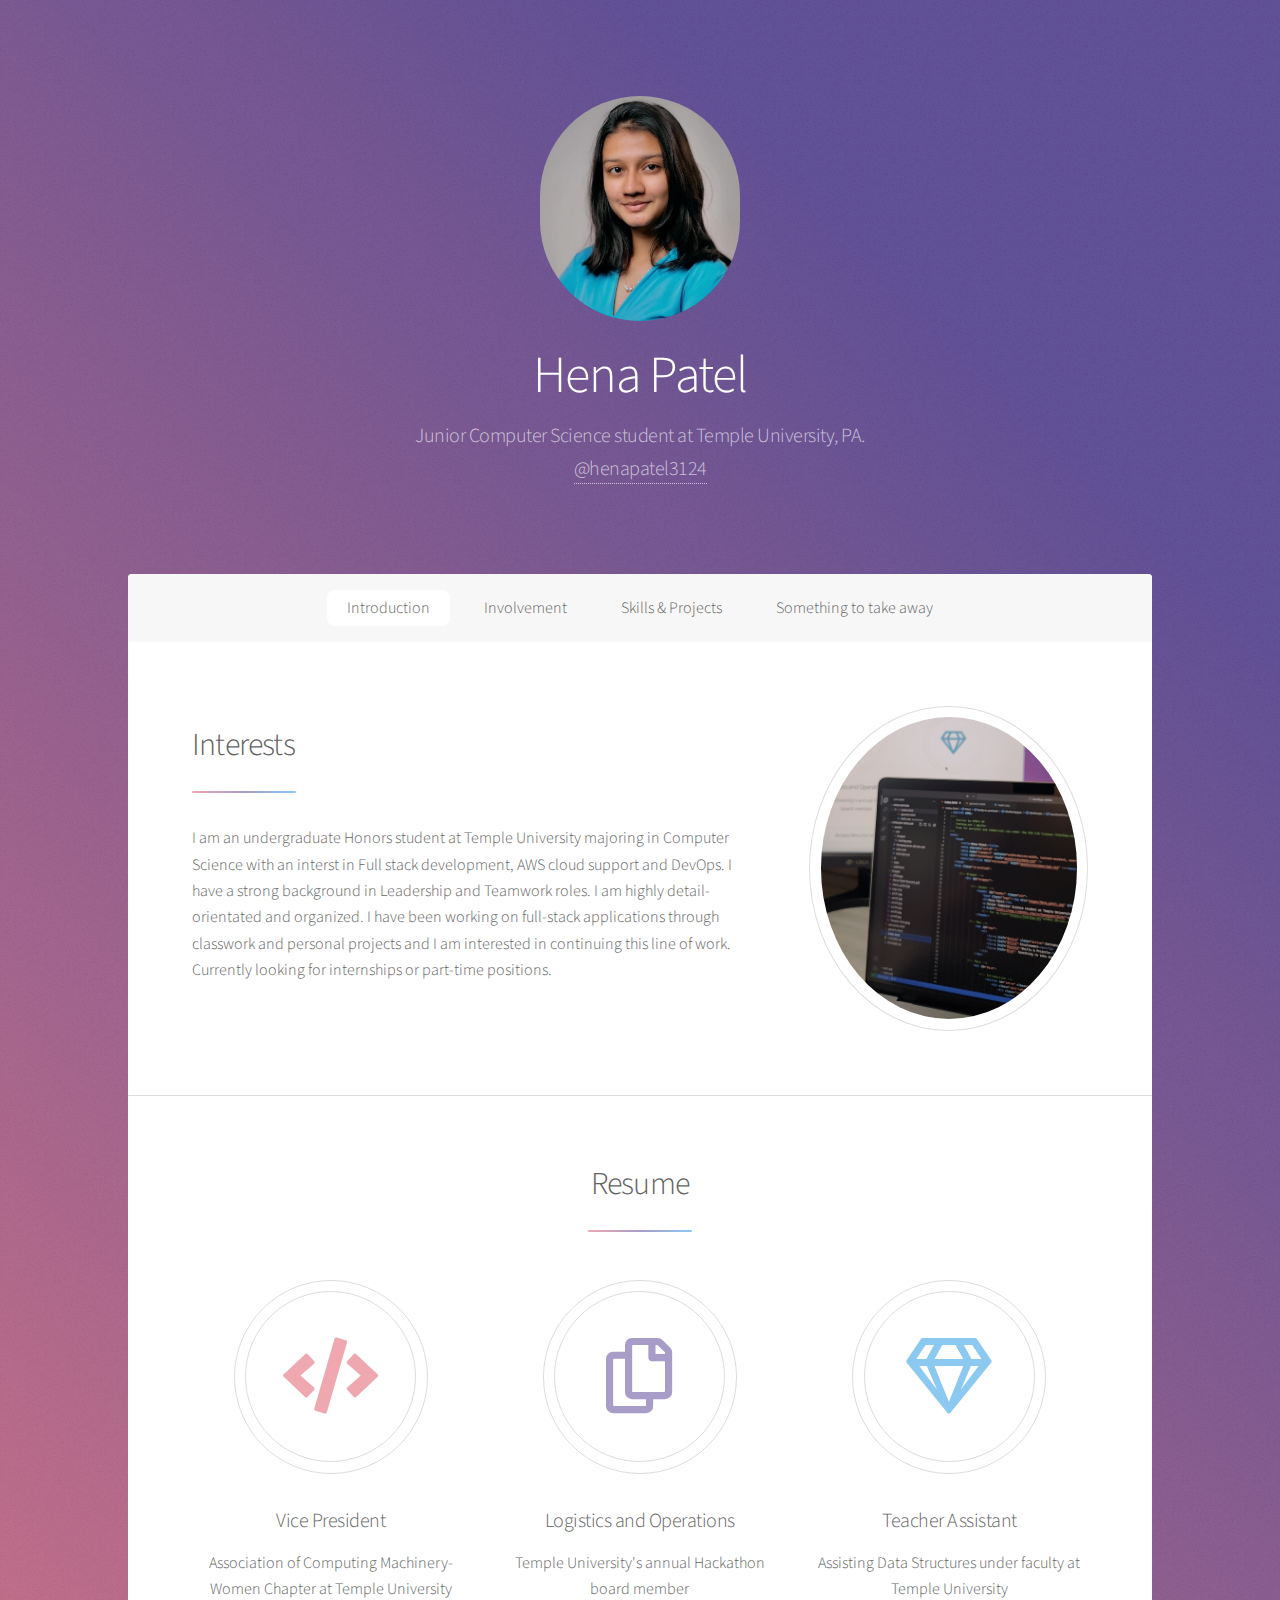
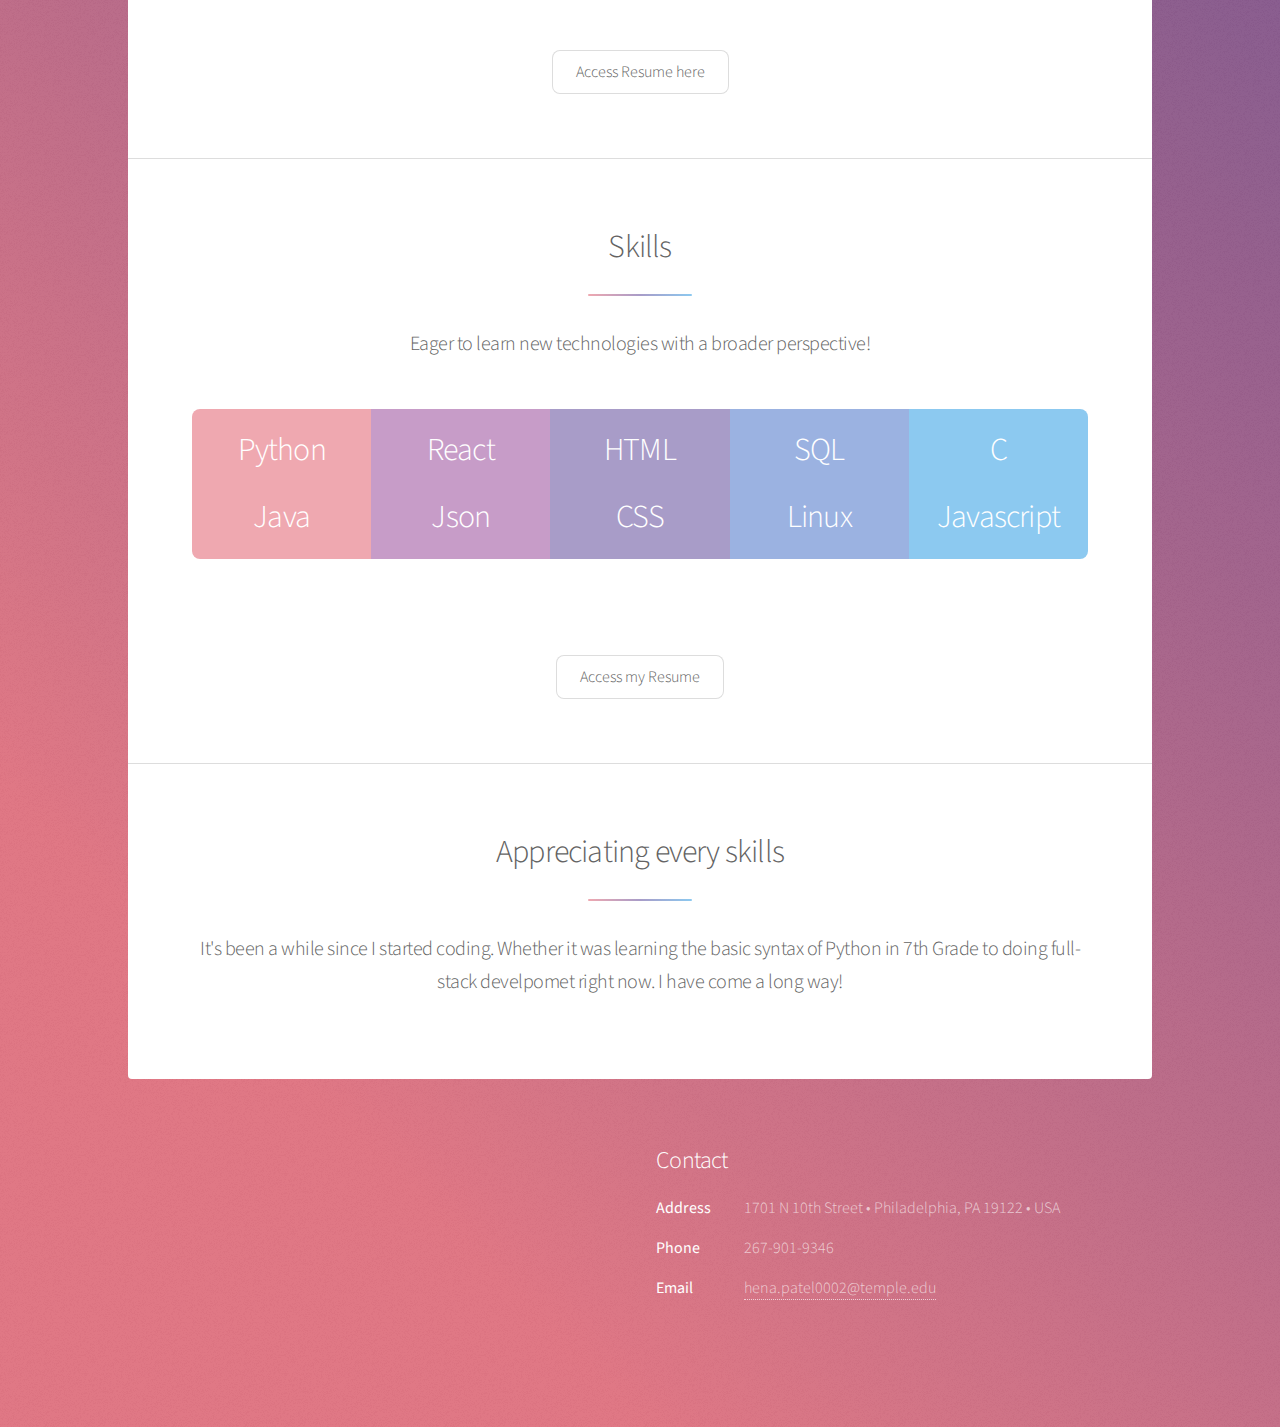
<file: index.html>
<!DOCTYPE HTML>
<!--
	Stellar by HTML5 UP
	html5up.net | @ajlkn
	Free for personal and commercial use under the CCA 3.0 license (html5up.net/license)
-->
<html>
	<head>
		<title>Hena Patel</title>
		<meta charset="utf-8" />
		<meta name="viewport" content="width=device-width, initial-scale=1, user-scalable=no" />
		<link rel="stylesheet" href="assets/css/main.css" />
		<noscript><link rel="stylesheet" href="assets/css/noscript.css" /></noscript>
	</head>
	<body class="is-preload">

		<!-- Wrapper -->
			<div id="wrapper">

				<!-- Header -->
					<header id="header" class="alt">
						<span class="logo"><img src="images/Hena_patel.jpg" alt="" /></span>
						<h1>Hena Patel</h1>
						<p>Junior Computer Science student at Temple University, PA. <br />
						<a href="https://www.linkedin.com/in/henapatel3124/">@henapatel3124</a> 
						<!-- for <a href="https://html5up.net">HTML5 UP</a>.</p> -->
					</header>

				<!-- Nav -->
					<nav id="nav">
						<ul>
							<li><a href="#intro" class="active">Introduction</a></li>
							<li><a href="#first">Involvement</a></li>
							<li><a href="#second">Skills & Projects</a></li>
							<li><a href="#cta"> Something to take away</a></li>
						</ul>
					</nav>

				<!-- Main -->
					<div id="main">

						<!-- Introduction -->
							<section id="intro" class="main">
								<div class="spotlight">
									<div class="content">
										<header class="major">
											<h2>Interests</h2>
										</header>
										<p>I am an undergraduate Honors student at Temple University majoring in Computer Science with an interst in Full stack development, AWS cloud support and DevOps. I have a strong background in Leadership and Teamwork roles. I am highly detail-orientated and organized. I have been working on full-stack applications through classwork and personal projects and I am interested in continuing this line of work. Currently looking for internships or part-time positions.</p>
										<ul class="actions">
											<!-- <li><a href="generic.html" class="button">Learn More</a></li> -->
										</ul>
									</div>
									<span class="image"><img src="images/Code.jpg" alt="" /></span>
								</div>
							</section>

						<!-- First Section -->
							<section id="first" class="main special">
								<header class="major">
									<h2>Resume</h2>
								</header>
								<ul class="features">
									<li>
										<span class="icon solid major style1 fa-code"></span>
										<h3>Vice President</h3>
										<p>Association of Computing Machinery- Women Chapter at Temple University</p>
									</li>
									<li>
										<span class="icon major style3 fa-copy"></span>
										<h3>Logistics and Operations</h3>
										<p> Temple University's annual Hackathon board member</p>
									</li>
									<li>
										<span class="icon major style5 fa-gem"></span>
										<h3>Teacher Assistant </h3>
										<p> Assisting Data Structures under faculty at Temple University</p>
									</li>
								</ul>
								<footer class="major">
									<ul class="actions special">
										<li><a href="generic.html" class="button">Access Resume here</a></li>
									</ul>
								</footer>
							</section>

						<!-- Second Section -->
							<section id="second" class="main special">
								<header class="major">
									<h2>Skills</h2>
									<p> Eager to learn new technologies with a broader perspective!</p>
								</header>
								<ul class="statistics">
									<li class="style1">
										<!-- <span class="icon solid fa-code-branch"></span> -->
										<strong>Python</strong> 
										<p></p>
										<strong>Java</strong> 
									</li>
									<li class="style2">
										<!-- <span class="icon fa-folder-open"></span> -->
										<strong>React</strong> 
										<p></p>
										<strong>Json</strong>
									</li>
									<li class="style3">
										<!-- <span class="icon solid fa-signal"></span> -->
										<strong>HTML</strong> 
										<p></p>
										<strong>CSS</strong>
									</li>
									<li class="style4">
										<!-- <span class="icon solid fa-laptop"></span> -->
										<strong>SQL </strong> 
										<p></p>
										<strong>Linux</strong>
									</li>
									<li class="style5">
										<!-- <span class="icon fa-gem"></span> -->
										<strong>C</strong> 
										<p></p>
										<strong>Javascript</strong>
										<!-- <strong>1,024</strong> Nullam -->
									</li>
								</ul>
								<p class="content"></p>
								<footer class="major">
									<ul class="actions special">
										<li><a href="generic.html" class="button">Access my Resume</a></li>
									</ul>
								</footer>
							</section>

						<!-- Get Started -->
							<section id="cta" class="main special">
								<header class="major">
									<h2> Appreciating every skills</h2>
									<p> It's been a while since I started coding. Whether it was learning the basic syntax of Python in 7th Grade to doing full-stack develpomet right now. I have come a long way!<br />
									</p>
								</header>
								<!-- <footer class="major">
									<ul class="actions special">
										<li><a href="generic.html" class="button primary">Get Started</a></li>
										<li><a href="generic.html" class="button">Learn More</a></li>
									</ul>
								</footer> -->
							</section>

					</div>

				<!-- Footer -->
					<footer id="footer">
						<section>
							<h2></h2>
							<p></p>
							<!-- <ul class="actions"> -->
								<!-- <li><a href="generic.html" class="button">Learn More</a></li> -->
							</ul>
						</section>
						<section>
							<h2>Contact</h2>
							<dl class="alt">
								<dt>Address</dt>
								<dd>1701 N 10th Street &bull; Philadelphia, PA 19122 &bull; USA</dd>
								<dt>Phone</dt>
								<dd>267-901-9346</dd>
								<dt>Email</dt>
								<dd><a href="#">hena.patel0002@temple.edu</a></dd>
							</dl>
							<ul class="icons">
								<!-- <li><a href="#" class="icon brands fa-twitter alt"><span class="label">Twitter</span></a></li> -->
								<!-- <li><a href="#" class="icon brands fa-facebook-f alt"><span class="label">Facebook</span></a></li> -->
								<!-- <li><a href="#" class="icon brands fa-instagram alt"><span class="label">Instagram</span></a></li>
								<li><a href="#" class="icon brands fa-github alt"><span class="label">GitHub</span></a></li> -->
								<!-- <li><a href="#" class="icon brands fa-dribbble alt"><span class="label">Dribbble</span></a></li> -->
							</ul>
						</section>
						<!-- <p class="copyright">&copy; Untitled. Design: <a href="https://html5up.net">HTML5 UP</a>.</p> -->
					</footer>

			</div>

		<!-- Scripts -->
			<script src="assets/js/jquery.min.js"></script>
			<script src="assets/js/jquery.scrollex.min.js"></script>
			<script src="assets/js/jquery.scrolly.min.js"></script>
			<script src="assets/js/browser.min.js"></script>
			<script src="assets/js/breakpoints.min.js"></script>
			<script src="assets/js/util.js"></script>
			<script src="assets/js/main.js"></script>

	</body>
</html>
</file>
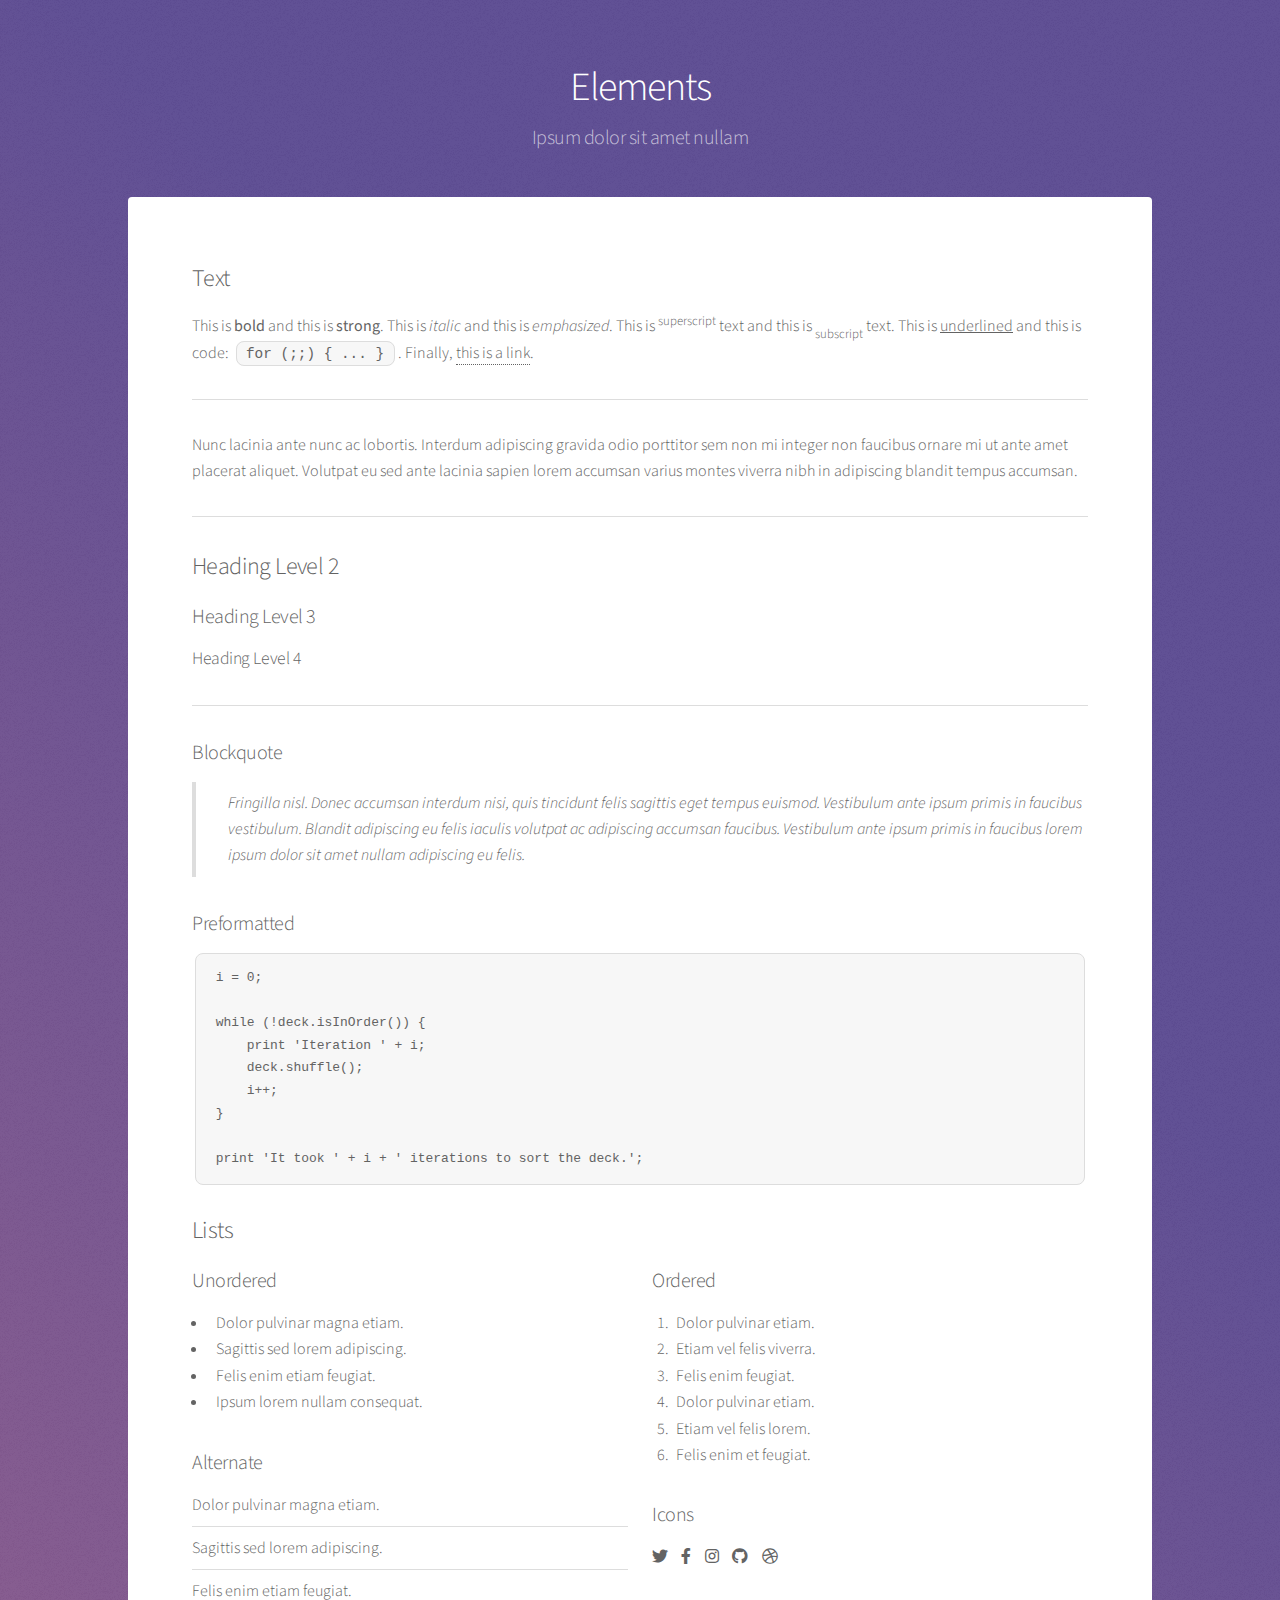
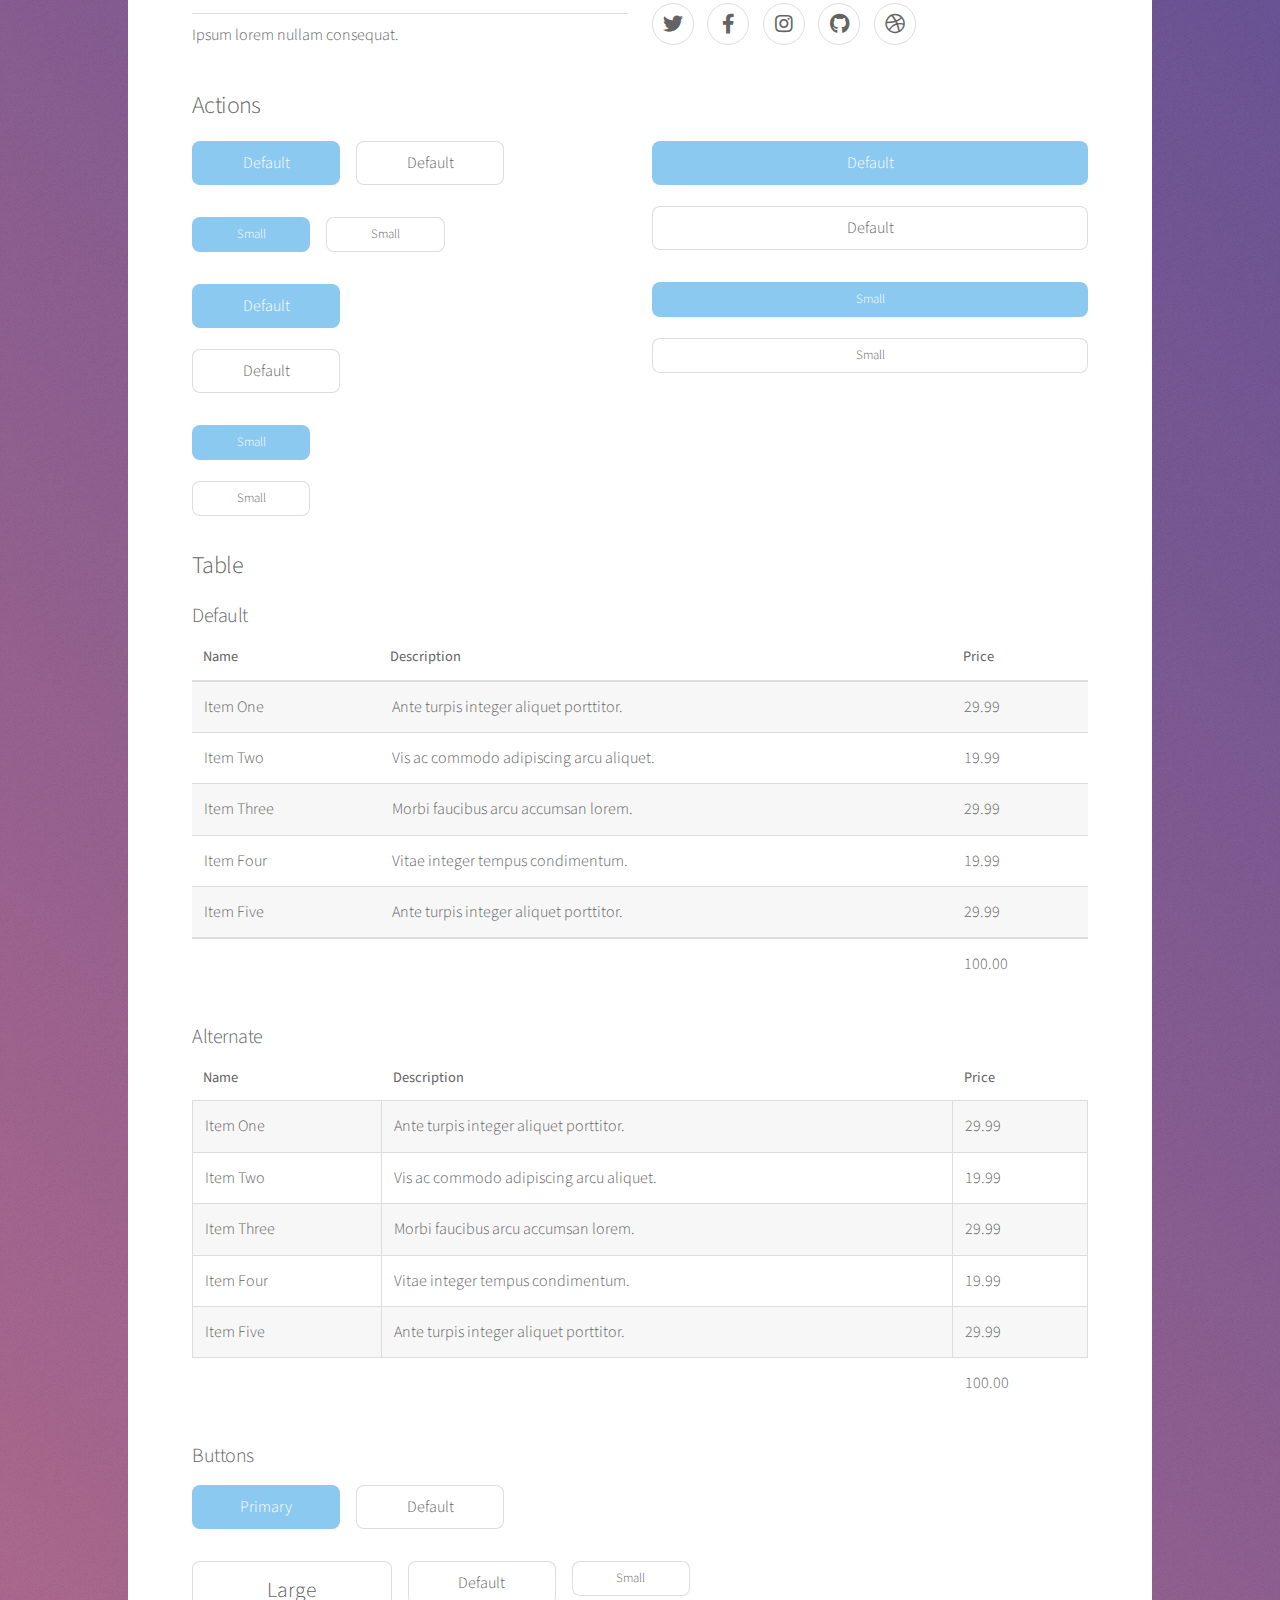
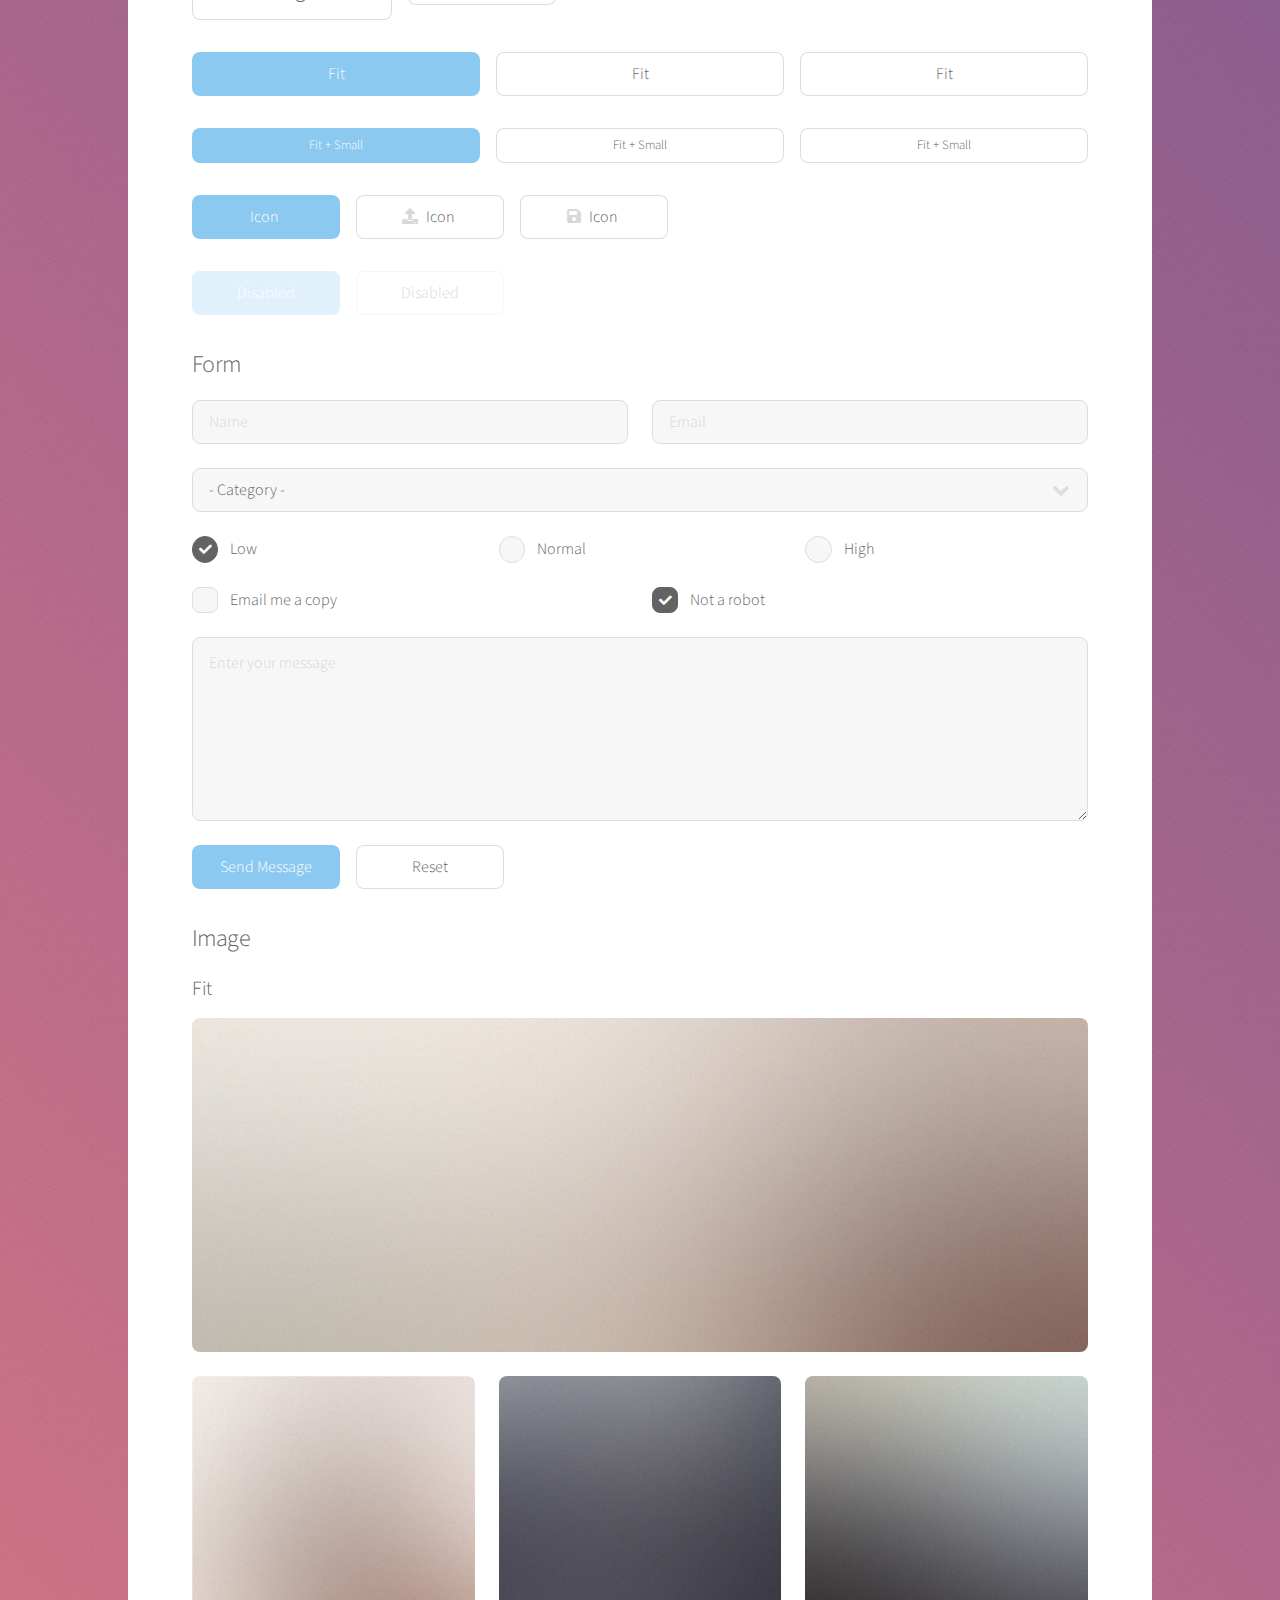
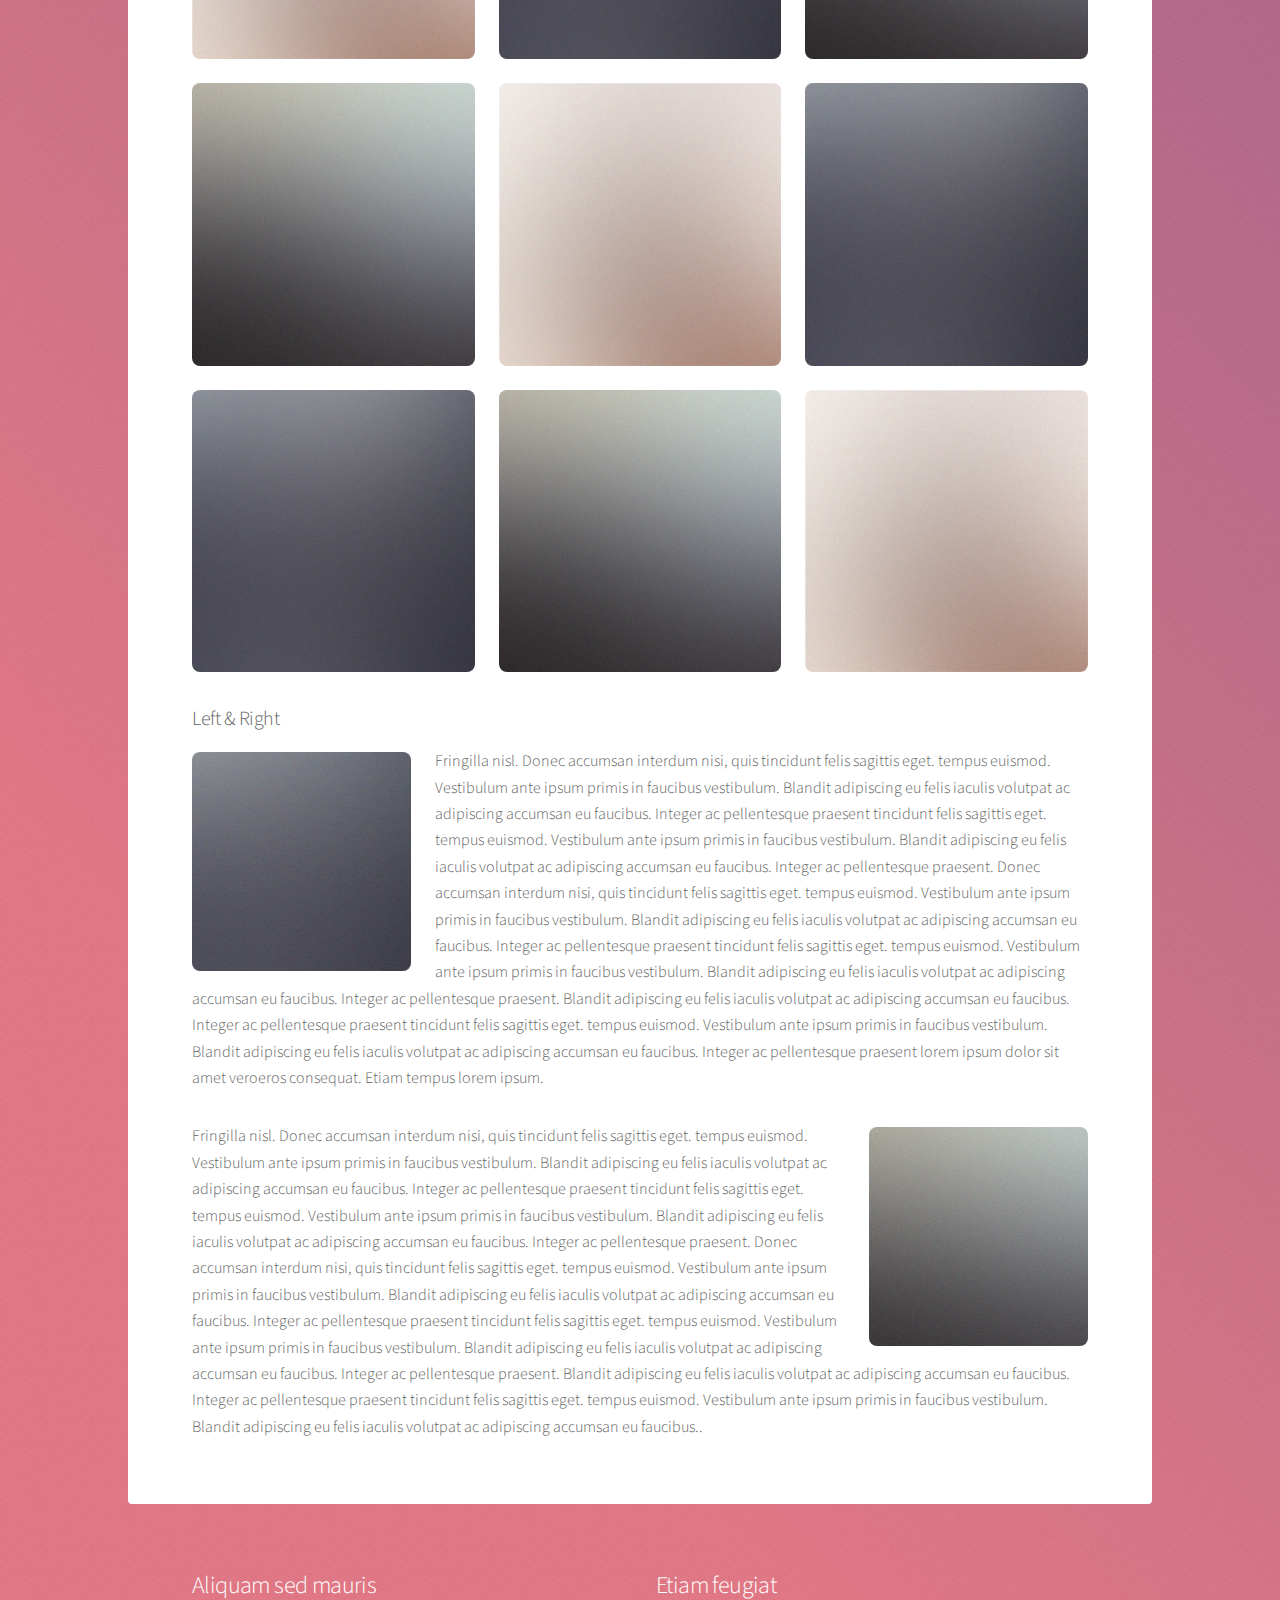
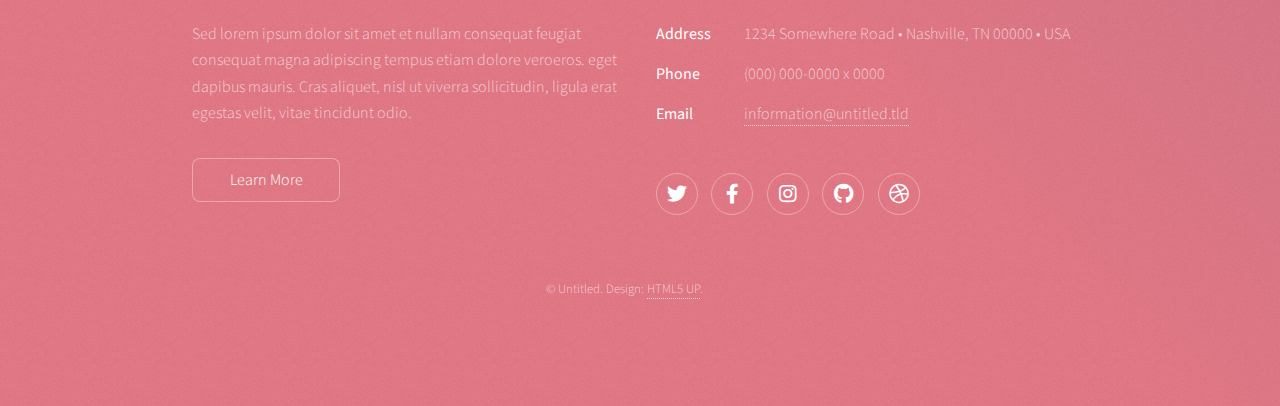
<file: elements.html>
<!DOCTYPE HTML>
<!--
	Stellar by HTML5 UP
	html5up.net | @ajlkn
	Free for personal and commercial use under the CCA 3.0 license (html5up.net/license)
-->
<html>
	<head>
		<title>Elements - Stellar by HTML5 UP</title>
		<meta charset="utf-8" />
		<meta name="viewport" content="width=device-width, initial-scale=1, user-scalable=no" />
		<link rel="stylesheet" href="assets/css/main.css" />
		<noscript><link rel="stylesheet" href="assets/css/noscript.css" /></noscript>
	</head>
	<body class="is-preload">

		<!-- Wrapper -->
			<div id="wrapper">

				<!-- Header -->
					<header id="header">
						<h1>Elements</h1>
						<p>Ipsum dolor sit amet nullam</p>
					</header>

				<!-- Main -->
					<div id="main">

						<!-- Content -->
							<section id="content" class="main">

								<!-- Text -->
									<section>
										<h2>Text</h2>
										<p>This is <b>bold</b> and this is <strong>strong</strong>. This is <i>italic</i> and this is <em>emphasized</em>.
										This is <sup>superscript</sup> text and this is <sub>subscript</sub> text.
										This is <u>underlined</u> and this is code: <code>for (;;) { ... }</code>. Finally, <a href="#">this is a link</a>.</p>
										<hr />
										<p>Nunc lacinia ante nunc ac lobortis. Interdum adipiscing gravida odio porttitor sem non mi integer non faucibus ornare mi ut ante amet placerat aliquet. Volutpat eu sed ante lacinia sapien lorem accumsan varius montes viverra nibh in adipiscing blandit tempus accumsan.</p>
										<hr />
										<h2>Heading Level 2</h2>
										<h3>Heading Level 3</h3>
										<h4>Heading Level 4</h4>
										<hr />
										<h3>Blockquote</h3>
										<blockquote>Fringilla nisl. Donec accumsan interdum nisi, quis tincidunt felis sagittis eget tempus euismod. Vestibulum ante ipsum primis in faucibus vestibulum. Blandit adipiscing eu felis iaculis volutpat ac adipiscing accumsan faucibus. Vestibulum ante ipsum primis in faucibus lorem ipsum dolor sit amet nullam adipiscing eu felis.</blockquote>
										<h3>Preformatted</h3>
										<pre><code>i = 0;

while (!deck.isInOrder()) {
    print 'Iteration ' + i;
    deck.shuffle();
    i++;
}

print 'It took ' + i + ' iterations to sort the deck.';</code></pre>
									</section>

								<!-- Lists -->
									<section>
										<h2>Lists</h2>
										<div class="row">
											<div class="col-6 col-12-medium">
												<h3>Unordered</h3>
												<ul>
													<li>Dolor pulvinar magna etiam.</li>
													<li>Sagittis sed lorem adipiscing.</li>
													<li>Felis enim etiam feugiat.</li>
													<li>Ipsum lorem nullam consequat.</li>
												</ul>
												<h3>Alternate</h3>
												<ul class="alt">
													<li>Dolor pulvinar magna etiam.</li>
													<li>Sagittis sed lorem adipiscing.</li>
													<li>Felis enim etiam feugiat.</li>
													<li>Ipsum lorem nullam consequat.</li>
												</ul>
											</div>
											<div class="col-6 col-12-medium">
												<h3>Ordered</h3>
												<ol>
													<li>Dolor pulvinar etiam.</li>
													<li>Etiam vel felis viverra.</li>
													<li>Felis enim feugiat.</li>
													<li>Dolor pulvinar etiam.</li>
													<li>Etiam vel felis lorem.</li>
													<li>Felis enim et feugiat.</li>
												</ol>
												<h3>Icons</h3>
												<ul class="icons">
													<li><a href="#" class="icon brands fa-twitter"><span class="label">Twitter</span></a></li>
													<li><a href="#" class="icon brands fa-facebook-f"><span class="label">Facebook</span></a></li>
													<li><a href="#" class="icon brands fa-instagram"><span class="label">Instagram</span></a></li>
													<li><a href="#" class="icon brands fa-github"><span class="label">GitHub</span></a></li>
													<li><a href="#" class="icon brands fa-dribbble"><span class="label">Dribbble</span></a></li>
												</ul>
												<ul class="icons">
													<li><a href="#" class="icon brands alt fa-twitter"><span class="label">Twitter</span></a></li>
													<li><a href="#" class="icon brands alt fa-facebook-f"><span class="label">Facebook</span></a></li>
													<li><a href="#" class="icon brands alt fa-instagram"><span class="label">Instagram</span></a></li>
													<li><a href="#" class="icon brands alt fa-github"><span class="label">GitHub</span></a></li>
													<li><a href="#" class="icon brands alt fa-dribbble"><span class="label">Dribbble</span></a></li>
												</ul>
											</div>
										</div>
										<h2>Actions</h2>
										<div class="row">
											<div class="col-6 col-12-medium">
												<ul class="actions">
													<li><a href="#" class="button primary">Default</a></li>
													<li><a href="#" class="button">Default</a></li>
												</ul>
												<ul class="actions small">
													<li><a href="#" class="button primary small">Small</a></li>
													<li><a href="#" class="button small">Small</a></li>
												</ul>
												<ul class="actions stacked">
													<li><a href="#" class="button primary">Default</a></li>
													<li><a href="#" class="button">Default</a></li>
												</ul>
												<ul class="actions stacked">
													<li><a href="#" class="button primary small">Small</a></li>
													<li><a href="#" class="button small">Small</a></li>
												</ul>
											</div>
											<div class="col-6 col-12-medium">
												<ul class="actions stacked">
													<li><a href="#" class="button primary fit">Default</a></li>
													<li><a href="#" class="button fit">Default</a></li>
												</ul>
												<ul class="actions stacked">
													<li><a href="#" class="button primary small fit">Small</a></li>
													<li><a href="#" class="button small fit">Small</a></li>
												</ul>
											</div>
										</div>
									</section>

								<!-- Table -->
									<section>
										<h2>Table</h2>
										<h3>Default</h3>
										<div class="table-wrapper">
											<table>
												<thead>
													<tr>
														<th>Name</th>
														<th>Description</th>
														<th>Price</th>
													</tr>
												</thead>
												<tbody>
													<tr>
														<td>Item One</td>
														<td>Ante turpis integer aliquet porttitor.</td>
														<td>29.99</td>
													</tr>
													<tr>
														<td>Item Two</td>
														<td>Vis ac commodo adipiscing arcu aliquet.</td>
														<td>19.99</td>
													</tr>
													<tr>
														<td>Item Three</td>
														<td> Morbi faucibus arcu accumsan lorem.</td>
														<td>29.99</td>
													</tr>
													<tr>
														<td>Item Four</td>
														<td>Vitae integer tempus condimentum.</td>
														<td>19.99</td>
													</tr>
													<tr>
														<td>Item Five</td>
														<td>Ante turpis integer aliquet porttitor.</td>
														<td>29.99</td>
													</tr>
												</tbody>
												<tfoot>
													<tr>
														<td colspan="2"></td>
														<td>100.00</td>
													</tr>
												</tfoot>
											</table>
										</div>

										<h3>Alternate</h3>
										<div class="table-wrapper">
											<table class="alt">
												<thead>
													<tr>
														<th>Name</th>
														<th>Description</th>
														<th>Price</th>
													</tr>
												</thead>
												<tbody>
													<tr>
														<td>Item One</td>
														<td>Ante turpis integer aliquet porttitor.</td>
														<td>29.99</td>
													</tr>
													<tr>
														<td>Item Two</td>
														<td>Vis ac commodo adipiscing arcu aliquet.</td>
														<td>19.99</td>
													</tr>
													<tr>
														<td>Item Three</td>
														<td> Morbi faucibus arcu accumsan lorem.</td>
														<td>29.99</td>
													</tr>
													<tr>
														<td>Item Four</td>
														<td>Vitae integer tempus condimentum.</td>
														<td>19.99</td>
													</tr>
													<tr>
														<td>Item Five</td>
														<td>Ante turpis integer aliquet porttitor.</td>
														<td>29.99</td>
													</tr>
												</tbody>
												<tfoot>
													<tr>
														<td colspan="2"></td>
														<td>100.00</td>
													</tr>
												</tfoot>
											</table>
										</div>
									</section>

								<!-- Buttons -->
									<section>
										<h3>Buttons</h3>
										<ul class="actions">
											<li><a href="#" class="button primary">Primary</a></li>
											<li><a href="#" class="button">Default</a></li>
										</ul>
										<ul class="actions">
											<li><a href="#" class="button large">Large</a></li>
											<li><a href="#" class="button">Default</a></li>
											<li><a href="#" class="button small">Small</a></li>
										</ul>
										<ul class="actions fit">
											<li><a href="#" class="button primary fit">Fit</a></li>
											<li><a href="#" class="button fit">Fit</a></li>
											<li><a href="#" class="button fit">Fit</a></li>
										</ul>
										<ul class="actions fit small">
											<li><a href="#" class="button primary fit small">Fit + Small</a></li>
											<li><a href="#" class="button fit small">Fit + Small</a></li>
											<li><a href="#" class="button fit small">Fit + Small</a></li>
										</ul>
										<ul class="actions">
											<li><a href="#" class="button primary icon solidfa-download">Icon</a></li>
											<li><a href="#" class="button icon solid fa-upload">Icon</a></li>
											<li><a href="#" class="button icon solid fa-save">Icon</a></li>
										</ul>
										<ul class="actions">
											<li><span class="button primary disabled">Disabled</span></li>
											<li><span class="button disabled">Disabled</span></li>
										</ul>
									</section>

								<!-- Form -->
									<section>
										<h2>Form</h2>
										<form method="post" action="#">
											<div class="row gtr-uniform">
												<div class="col-6 col-12-xsmall">
													<input type="text" name="demo-name" id="demo-name" value="" placeholder="Name" />
												</div>
												<div class="col-6 col-12-xsmall">
													<input type="email" name="demo-email" id="demo-email" value="" placeholder="Email" />
												</div>
												<div class="col-12">
													<select name="demo-category" id="demo-category">
														<option value="">- Category -</option>
														<option value="1">Manufacturing</option>
														<option value="1">Shipping</option>
														<option value="1">Administration</option>
														<option value="1">Human Resources</option>
													</select>
												</div>
												<div class="col-4 col-12-small">
													<input type="radio" id="demo-priority-low" name="demo-priority" checked>
													<label for="demo-priority-low">Low</label>
												</div>
												<div class="col-4 col-12-small">
													<input type="radio" id="demo-priority-normal" name="demo-priority">
													<label for="demo-priority-normal">Normal</label>
												</div>
												<div class="col-4 col-12-small">
													<input type="radio" id="demo-priority-high" name="demo-priority">
													<label for="demo-priority-high">High</label>
												</div>
												<div class="col-6 col-12-small">
													<input type="checkbox" id="demo-copy" name="demo-copy">
													<label for="demo-copy">Email me a copy</label>
												</div>
												<div class="col-6 col-12-small">
													<input type="checkbox" id="demo-human" name="demo-human" checked>
													<label for="demo-human">Not a robot</label>
												</div>
												<div class="col-12">
													<textarea name="demo-message" id="demo-message" placeholder="Enter your message" rows="6"></textarea>
												</div>
												<div class="col-12">
													<ul class="actions">
														<li><input type="submit" value="Send Message" class="primary" /></li>
														<li><input type="reset" value="Reset" /></li>
													</ul>
												</div>
											</div>
										</form>
									</section>

								<!-- Image -->
									<section>
										<h2>Image</h2>
										<h3>Fit</h3>
										<div class="box alt">
											<div class="row gtr-uniform">
												<div class="col-12"><span class="image fit"><img src="images/pic04.jpg" alt="" /></span></div>
												<div class="col-4"><span class="image fit"><img src="images/pic01.jpg" alt="" /></span></div>
												<div class="col-4"><span class="image fit"><img src="images/pic02.jpg" alt="" /></span></div>
												<div class="col-4"><span class="image fit"><img src="images/pic03.jpg" alt="" /></span></div>
												<div class="col-4"><span class="image fit"><img src="images/pic03.jpg" alt="" /></span></div>
												<div class="col-4"><span class="image fit"><img src="images/pic01.jpg" alt="" /></span></div>
												<div class="col-4"><span class="image fit"><img src="images/pic02.jpg" alt="" /></span></div>
												<div class="col-4"><span class="image fit"><img src="images/pic02.jpg" alt="" /></span></div>
												<div class="col-4"><span class="image fit"><img src="images/pic03.jpg" alt="" /></span></div>
												<div class="col-4"><span class="image fit"><img src="images/pic01.jpg" alt="" /></span></div>
											</div>
										</div>
										<h3>Left &amp; Right</h3>
										<p><span class="image left"><img src="images/pic05.jpg" alt="" /></span>Fringilla nisl. Donec accumsan interdum nisi, quis tincidunt felis sagittis eget. tempus euismod. Vestibulum ante ipsum primis in faucibus vestibulum. Blandit adipiscing eu felis iaculis volutpat ac adipiscing accumsan eu faucibus. Integer ac pellentesque praesent tincidunt felis sagittis eget. tempus euismod. Vestibulum ante ipsum primis in faucibus vestibulum. Blandit adipiscing eu felis iaculis volutpat ac adipiscing accumsan eu faucibus. Integer ac pellentesque praesent. Donec accumsan interdum nisi, quis tincidunt felis sagittis eget. tempus euismod. Vestibulum ante ipsum primis in faucibus vestibulum. Blandit adipiscing eu felis iaculis volutpat ac adipiscing accumsan eu faucibus. Integer ac pellentesque praesent tincidunt felis sagittis eget. tempus euismod. Vestibulum ante ipsum primis in faucibus vestibulum. Blandit adipiscing eu felis iaculis volutpat ac adipiscing accumsan eu faucibus. Integer ac pellentesque praesent. Blandit adipiscing eu felis iaculis volutpat ac adipiscing accumsan eu faucibus. Integer ac pellentesque praesent tincidunt felis sagittis eget. tempus euismod. Vestibulum ante ipsum primis in faucibus vestibulum. Blandit adipiscing eu felis iaculis volutpat ac adipiscing accumsan eu faucibus. Integer ac pellentesque praesent lorem ipsum dolor sit amet veroeros consequat. Etiam tempus lorem ipsum.</p>
										<p><span class="image right"><img src="images/pic06.jpg" alt="" /></span>Fringilla nisl. Donec accumsan interdum nisi, quis tincidunt felis sagittis eget. tempus euismod. Vestibulum ante ipsum primis in faucibus vestibulum. Blandit adipiscing eu felis iaculis volutpat ac adipiscing accumsan eu faucibus. Integer ac pellentesque praesent tincidunt felis sagittis eget. tempus euismod. Vestibulum ante ipsum primis in faucibus vestibulum. Blandit adipiscing eu felis iaculis volutpat ac adipiscing accumsan eu faucibus. Integer ac pellentesque praesent. Donec accumsan interdum nisi, quis tincidunt felis sagittis eget. tempus euismod. Vestibulum ante ipsum primis in faucibus vestibulum. Blandit adipiscing eu felis iaculis volutpat ac adipiscing accumsan eu faucibus. Integer ac pellentesque praesent tincidunt felis sagittis eget. tempus euismod. Vestibulum ante ipsum primis in faucibus vestibulum. Blandit adipiscing eu felis iaculis volutpat ac adipiscing accumsan eu faucibus. Integer ac pellentesque praesent. Blandit adipiscing eu felis iaculis volutpat ac adipiscing accumsan eu faucibus. Integer ac pellentesque praesent tincidunt felis sagittis eget. tempus euismod. Vestibulum ante ipsum primis in faucibus vestibulum. Blandit adipiscing eu felis iaculis volutpat ac adipiscing accumsan eu faucibus..</p>
									</section>

							</section>

					</div>

				<!-- Footer -->
					<footer id="footer">
						<section>
							<h2>Aliquam sed mauris</h2>
							<p>Sed lorem ipsum dolor sit amet et nullam consequat feugiat consequat magna adipiscing tempus etiam dolore veroeros. eget dapibus mauris. Cras aliquet, nisl ut viverra sollicitudin, ligula erat egestas velit, vitae tincidunt odio.</p>
							<ul class="actions">
								<li><a href="#" class="button">Learn More</a></li>
							</ul>
						</section>
						<section>
							<h2>Etiam feugiat</h2>
							<dl class="alt">
								<dt>Address</dt>
								<dd>1234 Somewhere Road &bull; Nashville, TN 00000 &bull; USA</dd>
								<dt>Phone</dt>
								<dd>(000) 000-0000 x 0000</dd>
								<dt>Email</dt>
								<dd><a href="#">information@untitled.tld</a></dd>
							</dl>
							<ul class="icons">
								<li><a href="#" class="icon brands fa-twitter alt"><span class="label">Twitter</span></a></li>
								<li><a href="#" class="icon brands fa-facebook-f alt"><span class="label">Facebook</span></a></li>
								<li><a href="#" class="icon brands fa-instagram alt"><span class="label">Instagram</span></a></li>
								<li><a href="#" class="icon brands fa-github alt"><span class="label">GitHub</span></a></li>
								<li><a href="#" class="icon brands fa-dribbble alt"><span class="label">Dribbble</span></a></li>
							</ul>
						</section>
						<p class="copyright">&copy; Untitled. Design: <a href="https://html5up.net">HTML5 UP</a>.</p>
					</footer>

			</div>

		<!-- Scripts -->
			<script src="assets/js/jquery.min.js"></script>
			<script src="assets/js/jquery.scrollex.min.js"></script>
			<script src="assets/js/jquery.scrolly.min.js"></script>
			<script src="assets/js/browser.min.js"></script>
			<script src="assets/js/breakpoints.min.js"></script>
			<script src="assets/js/util.js"></script>
			<script src="assets/js/main.js"></script>

	</body>
</html>
</file>
<file: assets/css/noscript.css>
/*
	Stellar by HTML5 UP
	html5up.net | @ajlkn
	Free for personal and commercial use under the CCA 3.0 license (html5up.net/license)
*/

/* Header */

	body.is-preload #header.alt > * {
		opacity: 1;
	}

	body.is-preload #header.alt .logo {
		-moz-transform: none;
		-webkit-transform: none;
		-ms-transform: none;
		transform: none;
	}
</file>
<file: assets/css/main.css>
@import url(fontawesome-all.min.css);
@import 'https://fonts.googleapis.com/css?family=Source+Sans+Pro:300,400';

/*
	Stellar by HTML5 UP
	html5up.net | @ajlkn
	Free for personal and commercial use under the CCA 3.0 license (html5up.net/license)
*/

html, body, div, span, applet, object,
iframe, h1, h2, h3, h4, h5, h6, p, blockquote,
pre, a, abbr, acronym, address, big, cite,
code, del, dfn, em, img, ins, kbd, q, s, samp,
small, strike, strong, sub, sup, tt, var, b,
u, i, center, dl, dt, dd, ol, ul, li, fieldset,
form, label, legend, table, caption, tbody,
tfoot, thead, tr, th, td, article, aside,
canvas, details, embed, figure, figcaption,
footer, header, hgroup, menu, nav, output, ruby,
section, summary, time, mark, audio, video {
	margin: 0;
	padding: 0;
	border: 0;
	font-size: 100%;
	font: inherit;
	vertical-align: baseline;}

article, aside, details, figcaption, figure,
footer, header, hgroup, menu, nav, section {
	display: block;}

body {
	line-height: 1;
}

ol, ul {
	list-style: none;
}

blockquote, q {
	quotes: none;
}

	blockquote:before, blockquote:after, q:before, q:after {
		content: '';
		content: none;
	}

table {
	border-collapse: collapse;
	border-spacing: 0;
}

body {
	-webkit-text-size-adjust: none;
}

mark {
	background-color: transparent;
	color: inherit;
}

input::-moz-focus-inner {
	border: 0;
	padding: 0;
}

input, select, textarea {
	-moz-appearance: none;
	-webkit-appearance: none;
	-ms-appearance: none;
	appearance: none;
}

/* Basic */

	@-ms-viewport {
		width: device-width;
	}

	body {
		-ms-overflow-style: scrollbar;
	}

	@media screen and (max-width: 480px) {

		html, body {
			min-width: 320px;
		}

	}

	html {
		box-sizing: border-box;
	}

	*, *:before, *:after {
		box-sizing: inherit;
	}

	body {
		background-color: #935d8c;
		background-image: url("images/overlay.png"), -moz-linear-gradient(45deg, #e37682 15%, #5f4d93 85%);
		background-image: url("images/overlay.png"), -webkit-linear-gradient(45deg, #e37682 15%, #5f4d93 85%);
		background-image: url("images/overlay.png"), -ms-linear-gradient(45deg, #e37682 15%, #5f4d93 85%);
		background-image: url("images/overlay.png"), linear-gradient(45deg, #e37682 15%, #5f4d93 85%);
	}

		body.is-preload *, body.is-preload *:before, body.is-preload *:after {
			-moz-animation: none !important;
			-webkit-animation: none !important;
			-ms-animation: none !important;
			animation: none !important;
			-moz-transition: none !important;
			-webkit-transition: none !important;
			-ms-transition: none !important;
			transition: none !important;
		}

/* Type */

	body {
		background-color: #935d8c;
		color: rgba(255, 255, 255, 0.65);
	}

	body, input, select, textarea {
		font-family: "Source Sans Pro", Helvetica, sans-serif;
		font-size: 17pt;
		font-weight: 300;
		line-height: 1.65;
	}

		@media screen and (max-width: 1680px) {

			body, input, select, textarea {
				font-size: 14pt;
			}

		}

		@media screen and (max-width: 1280px) {

			body, input, select, textarea {
				font-size: 12pt;
			}

		}

		@media screen and (max-width: 360px) {

			body, input, select, textarea {
				font-size: 11pt;
			}

		}

	a {
		-moz-transition: color 0.2s ease, border-bottom 0.2s ease;
		-webkit-transition: color 0.2s ease, border-bottom 0.2s ease;
		-ms-transition: color 0.2s ease, border-bottom 0.2s ease;
		transition: color 0.2s ease, border-bottom 0.2s ease;
		text-decoration: none;
		border-bottom: dotted 1px;
		color: inherit;
	}

		a:hover {
			border-bottom-color: transparent;
		}

	strong, b {
		font-weight: 400;
	}

	em, i {
		font-style: italic;
	}

	p {
		margin: 0 0 2em 0;
	}

		p.content {
			-moz-columns: 20em 2;
			-webkit-columns: 20em 2;
			-ms-columns: 20em 2;
			columns: 20em 2;
			-moz-column-gap: 2em;
			-webkit-column-gap: 2em;
			-ms-column-gap: 2em;
			column-gap: 2em;
			text-align: justify;
		}

	h1, h2, h3, h4, h5, h6 {
		font-weight: 300;
		line-height: 1.5;
		margin: 0 0 0.7em 0;
		letter-spacing: -0.025em;
	}

		h1 a, h2 a, h3 a, h4 a, h5 a, h6 a {
			color: inherit;
			text-decoration: none;
		}

	h1 {
		font-size: 2.5em;
		line-height: 1.2;
	}

	h2 {
		font-size: 1.5em;
	}

	h3 {
		font-size: 1.25em;
	}

	h4 {
		font-size: 1.1em;
	}

	h5 {
		font-size: 0.9em;
	}

	h6 {
		font-size: 0.7em;
	}

	@media screen and (max-width: 736px) {

		h1 {
			font-size: 2em;
		}

	}

	sub {
		font-size: 0.8em;
		position: relative;
		top: 0.5em;
	}

	sup {
		font-size: 0.8em;
		position: relative;
		top: -0.5em;
	}

	blockquote {
		border-left: solid 4px;
		font-style: italic;
		margin: 0 0 2em 0;
		padding: 0.5em 0 0.5em 2em;
	}

	code {
		border-radius: 8px;
		border: solid 1px;
		font-family: "Courier New", monospace;
		font-size: 0.9em;
		margin: 0 0.25em;
		padding: 0.25em 0.65em;
	}

	pre {
		-webkit-overflow-scrolling: touch;
		font-family: "Courier New", monospace;
		font-size: 0.9em;
		margin: 0 0 2em 0;
	}

		pre code {
			display: block;
			line-height: 1.75;
			padding: 1em 1.5em;
			overflow-x: auto;
		}

	hr {
		border: 0;
		border-bottom: solid 1px;
		margin: 2em 0;
	}

		hr.major {
			margin: 3em 0;
		}

	.align-left {
		text-align: left;
	}

	.align-center {
		text-align: center;
	}

	.align-right {
		text-align: right;
	}

	input, select, textarea {
		color: #ffffff;
	}

	a:hover {
		color: #ffffff;
	}

	strong, b {
		color: #ffffff;
	}

	h1, h2, h3, h4, h5, h6 {
		color: #ffffff;
	}

	blockquote {
		border-left-color: rgba(255, 255, 255, 0.35);
	}

	code {
		background: rgba(255, 255, 255, 0.075);
		border-color: rgba(255, 255, 255, 0.35);
	}

	hr {
		border-bottom-color: rgba(255, 255, 255, 0.35);
	}

/* Row */

	.row {
		display: flex;
		flex-wrap: wrap;
		box-sizing: border-box;
		align-items: stretch;
	}

		.row > * {
			box-sizing: border-box;
		}

		.row.gtr-uniform > * > :last-child {
			margin-bottom: 0;
		}

		.row.aln-left {
			justify-content: flex-start;
		}

		.row.aln-center {
			justify-content: center;
		}

		.row.aln-right {
			justify-content: flex-end;
		}

		.row.aln-top {
			align-items: flex-start;
		}

		.row.aln-middle {
			align-items: center;
		}

		.row.aln-bottom {
			align-items: flex-end;
		}

		.row > .imp {
			order: -1;
		}

		.row > .col-1 {
			width: 8.33333%;
		}

		.row > .off-1 {
			margin-left: 8.33333%;
		}

		.row > .col-2 {
			width: 16.66667%;
		}

		.row > .off-2 {
			margin-left: 16.66667%;
		}

		.row > .col-3 {
			width: 25%;
		}

		.row > .off-3 {
			margin-left: 25%;
		}

		.row > .col-4 {
			width: 33.33333%;
		}

		.row > .off-4 {
			margin-left: 33.33333%;
		}

		.row > .col-5 {
			width: 41.66667%;
		}

		.row > .off-5 {
			margin-left: 41.66667%;
		}

		.row > .col-6 {
			width: 50%;
		}

		.row > .off-6 {
			margin-left: 50%;
		}

		.row > .col-7 {
			width: 58.33333%;
		}

		.row > .off-7 {
			margin-left: 58.33333%;
		}

		.row > .col-8 {
			width: 66.66667%;
		}

		.row > .off-8 {
			margin-left: 66.66667%;
		}

		.row > .col-9 {
			width: 75%;
		}

		.row > .off-9 {
			margin-left: 75%;
		}

		.row > .col-10 {
			width: 83.33333%;
		}

		.row > .off-10 {
			margin-left: 83.33333%;
		}

		.row > .col-11 {
			width: 91.66667%;
		}

		.row > .off-11 {
			margin-left: 91.66667%;
		}

		.row > .col-12 {
			width: 100%;
		}

		.row > .off-12 {
			margin-left: 100%;
		}

		.row.gtr-0 {
			margin-top: 0;
			margin-left: 0em;
		}

			.row.gtr-0 > * {
				padding: 0 0 0 0em;
			}

			.row.gtr-0.gtr-uniform {
				margin-top: 0em;
			}

				.row.gtr-0.gtr-uniform > * {
					padding-top: 0em;
				}

		.row.gtr-25 {
			margin-top: 0;
			margin-left: -0.375em;
		}

			.row.gtr-25 > * {
				padding: 0 0 0 0.375em;
			}

			.row.gtr-25.gtr-uniform {
				margin-top: -0.375em;
			}

				.row.gtr-25.gtr-uniform > * {
					padding-top: 0.375em;
				}

		.row.gtr-50 {
			margin-top: 0;
			margin-left: -0.75em;
		}

			.row.gtr-50 > * {
				padding: 0 0 0 0.75em;
			}

			.row.gtr-50.gtr-uniform {
				margin-top: -0.75em;
			}

				.row.gtr-50.gtr-uniform > * {
					padding-top: 0.75em;
				}

		.row {
			margin-top: 0;
			margin-left: -1.5em;
		}

			.row > * {
				padding: 0 0 0 1.5em;
			}

			.row.gtr-uniform {
				margin-top: -1.5em;
			}

				.row.gtr-uniform > * {
					padding-top: 1.5em;
				}

		.row.gtr-150 {
			margin-top: 0;
			margin-left: -2.25em;
		}

			.row.gtr-150 > * {
				padding: 0 0 0 2.25em;
			}

			.row.gtr-150.gtr-uniform {
				margin-top: -2.25em;
			}

				.row.gtr-150.gtr-uniform > * {
					padding-top: 2.25em;
				}

		.row.gtr-200 {
			margin-top: 0;
			margin-left: -3em;
		}

			.row.gtr-200 > * {
				padding: 0 0 0 3em;
			}

			.row.gtr-200.gtr-uniform {
				margin-top: -3em;
			}

				.row.gtr-200.gtr-uniform > * {
					padding-top: 3em;
				}

		@media screen and (max-width: 1680px) {

			.row {
				display: flex;
				flex-wrap: wrap;
				box-sizing: border-box;
				align-items: stretch;
			}

				.row > * {
					box-sizing: border-box;
				}

				.row.gtr-uniform > * > :last-child {
					margin-bottom: 0;
				}

				.row.aln-left {
					justify-content: flex-start;
				}

				.row.aln-center {
					justify-content: center;
				}

				.row.aln-right {
					justify-content: flex-end;
				}

				.row.aln-top {
					align-items: flex-start;
				}

				.row.aln-middle {
					align-items: center;
				}

				.row.aln-bottom {
					align-items: flex-end;
				}

				.row > .imp-xlarge {
					order: -1;
				}

				.row > .col-1-xlarge {
					width: 8.33333%;
				}

				.row > .off-1-xlarge {
					margin-left: 8.33333%;
				}

				.row > .col-2-xlarge {
					width: 16.66667%;
				}

				.row > .off-2-xlarge {
					margin-left: 16.66667%;
				}

				.row > .col-3-xlarge {
					width: 25%;
				}

				.row > .off-3-xlarge {
					margin-left: 25%;
				}

				.row > .col-4-xlarge {
					width: 33.33333%;
				}

				.row > .off-4-xlarge {
					margin-left: 33.33333%;
				}

				.row > .col-5-xlarge {
					width: 41.66667%;
				}

				.row > .off-5-xlarge {
					margin-left: 41.66667%;
				}

				.row > .col-6-xlarge {
					width: 50%;
				}

				.row > .off-6-xlarge {
					margin-left: 50%;
				}

				.row > .col-7-xlarge {
					width: 58.33333%;
				}

				.row > .off-7-xlarge {
					margin-left: 58.33333%;
				}

				.row > .col-8-xlarge {
					width: 66.66667%;
				}

				.row > .off-8-xlarge {
					margin-left: 66.66667%;
				}

				.row > .col-9-xlarge {
					width: 75%;
				}

				.row > .off-9-xlarge {
					margin-left: 75%;
				}

				.row > .col-10-xlarge {
					width: 83.33333%;
				}

				.row > .off-10-xlarge {
					margin-left: 83.33333%;
				}

				.row > .col-11-xlarge {
					width: 91.66667%;
				}

				.row > .off-11-xlarge {
					margin-left: 91.66667%;
				}

				.row > .col-12-xlarge {
					width: 100%;
				}

				.row > .off-12-xlarge {
					margin-left: 100%;
				}

				.row.gtr-0 {
					margin-top: 0;
					margin-left: 0em;
				}

					.row.gtr-0 > * {
						padding: 0 0 0 0em;
					}

					.row.gtr-0.gtr-uniform {
						margin-top: 0em;
					}

						.row.gtr-0.gtr-uniform > * {
							padding-top: 0em;
						}

				.row.gtr-25 {
					margin-top: 0;
					margin-left: -0.375em;
				}

					.row.gtr-25 > * {
						padding: 0 0 0 0.375em;
					}

					.row.gtr-25.gtr-uniform {
						margin-top: -0.375em;
					}

						.row.gtr-25.gtr-uniform > * {
							padding-top: 0.375em;
						}

				.row.gtr-50 {
					margin-top: 0;
					margin-left: -0.75em;
				}

					.row.gtr-50 > * {
						padding: 0 0 0 0.75em;
					}

					.row.gtr-50.gtr-uniform {
						margin-top: -0.75em;
					}

						.row.gtr-50.gtr-uniform > * {
							padding-top: 0.75em;
						}

				.row {
					margin-top: 0;
					margin-left: -1.5em;
				}

					.row > * {
						padding: 0 0 0 1.5em;
					}

					.row.gtr-uniform {
						margin-top: -1.5em;
					}

						.row.gtr-uniform > * {
							padding-top: 1.5em;
						}

				.row.gtr-150 {
					margin-top: 0;
					margin-left: -2.25em;
				}

					.row.gtr-150 > * {
						padding: 0 0 0 2.25em;
					}

					.row.gtr-150.gtr-uniform {
						margin-top: -2.25em;
					}

						.row.gtr-150.gtr-uniform > * {
							padding-top: 2.25em;
						}

				.row.gtr-200 {
					margin-top: 0;
					margin-left: -3em;
				}

					.row.gtr-200 > * {
						padding: 0 0 0 3em;
					}

					.row.gtr-200.gtr-uniform {
						margin-top: -3em;
					}

						.row.gtr-200.gtr-uniform > * {
							padding-top: 3em;
						}

		}

		@media screen and (max-width: 1280px) {

			.row {
				display: flex;
				flex-wrap: wrap;
				box-sizing: border-box;
				align-items: stretch;
			}

				.row > * {
					box-sizing: border-box;
				}

				.row.gtr-uniform > * > :last-child {
					margin-bottom: 0;
				}

				.row.aln-left {
					justify-content: flex-start;
				}

				.row.aln-center {
					justify-content: center;
				}

				.row.aln-right {
					justify-content: flex-end;
				}

				.row.aln-top {
					align-items: flex-start;
				}

				.row.aln-middle {
					align-items: center;
				}

				.row.aln-bottom {
					align-items: flex-end;
				}

				.row > .imp-large {
					order: -1;
				}

				.row > .col-1-large {
					width: 8.33333%;
				}

				.row > .off-1-large {
					margin-left: 8.33333%;
				}

				.row > .col-2-large {
					width: 16.66667%;
				}

				.row > .off-2-large {
					margin-left: 16.66667%;
				}

				.row > .col-3-large {
					width: 25%;
				}

				.row > .off-3-large {
					margin-left: 25%;
				}

				.row > .col-4-large {
					width: 33.33333%;
				}

				.row > .off-4-large {
					margin-left: 33.33333%;
				}

				.row > .col-5-large {
					width: 41.66667%;
				}

				.row > .off-5-large {
					margin-left: 41.66667%;
				}

				.row > .col-6-large {
					width: 50%;
				}

				.row > .off-6-large {
					margin-left: 50%;
				}

				.row > .col-7-large {
					width: 58.33333%;
				}

				.row > .off-7-large {
					margin-left: 58.33333%;
				}

				.row > .col-8-large {
					width: 66.66667%;
				}

				.row > .off-8-large {
					margin-left: 66.66667%;
				}

				.row > .col-9-large {
					width: 75%;
				}

				.row > .off-9-large {
					margin-left: 75%;
				}

				.row > .col-10-large {
					width: 83.33333%;
				}

				.row > .off-10-large {
					margin-left: 83.33333%;
				}

				.row > .col-11-large {
					width: 91.66667%;
				}

				.row > .off-11-large {
					margin-left: 91.66667%;
				}

				.row > .col-12-large {
					width: 100%;
				}

				.row > .off-12-large {
					margin-left: 100%;
				}

				.row.gtr-0 {
					margin-top: 0;
					margin-left: 0em;
				}

					.row.gtr-0 > * {
						padding: 0 0 0 0em;
					}

					.row.gtr-0.gtr-uniform {
						margin-top: 0em;
					}

						.row.gtr-0.gtr-uniform > * {
							padding-top: 0em;
						}

				.row.gtr-25 {
					margin-top: 0;
					margin-left: -0.375em;
				}

					.row.gtr-25 > * {
						padding: 0 0 0 0.375em;
					}

					.row.gtr-25.gtr-uniform {
						margin-top: -0.375em;
					}

						.row.gtr-25.gtr-uniform > * {
							padding-top: 0.375em;
						}

				.row.gtr-50 {
					margin-top: 0;
					margin-left: -0.75em;
				}

					.row.gtr-50 > * {
						padding: 0 0 0 0.75em;
					}

					.row.gtr-50.gtr-uniform {
						margin-top: -0.75em;
					}

						.row.gtr-50.gtr-uniform > * {
							padding-top: 0.75em;
						}

				.row {
					margin-top: 0;
					margin-left: -1.5em;
				}

					.row > * {
						padding: 0 0 0 1.5em;
					}

					.row.gtr-uniform {
						margin-top: -1.5em;
					}

						.row.gtr-uniform > * {
							padding-top: 1.5em;
						}

				.row.gtr-150 {
					margin-top: 0;
					margin-left: -2.25em;
				}

					.row.gtr-150 > * {
						padding: 0 0 0 2.25em;
					}

					.row.gtr-150.gtr-uniform {
						margin-top: -2.25em;
					}

						.row.gtr-150.gtr-uniform > * {
							padding-top: 2.25em;
						}

				.row.gtr-200 {
					margin-top: 0;
					margin-left: -3em;
				}

					.row.gtr-200 > * {
						padding: 0 0 0 3em;
					}

					.row.gtr-200.gtr-uniform {
						margin-top: -3em;
					}

						.row.gtr-200.gtr-uniform > * {
							padding-top: 3em;
						}

		}

		@media screen and (max-width: 980px) {

			.row {
				display: flex;
				flex-wrap: wrap;
				box-sizing: border-box;
				align-items: stretch;
			}

				.row > * {
					box-sizing: border-box;
				}

				.row.gtr-uniform > * > :last-child {
					margin-bottom: 0;
				}

				.row.aln-left {
					justify-content: flex-start;
				}

				.row.aln-center {
					justify-content: center;
				}

				.row.aln-right {
					justify-content: flex-end;
				}

				.row.aln-top {
					align-items: flex-start;
				}

				.row.aln-middle {
					align-items: center;
				}

				.row.aln-bottom {
					align-items: flex-end;
				}

				.row > .imp-medium {
					order: -1;
				}

				.row > .col-1-medium {
					width: 8.33333%;
				}

				.row > .off-1-medium {
					margin-left: 8.33333%;
				}

				.row > .col-2-medium {
					width: 16.66667%;
				}

				.row > .off-2-medium {
					margin-left: 16.66667%;
				}

				.row > .col-3-medium {
					width: 25%;
				}

				.row > .off-3-medium {
					margin-left: 25%;
				}

				.row > .col-4-medium {
					width: 33.33333%;
				}

				.row > .off-4-medium {
					margin-left: 33.33333%;
				}

				.row > .col-5-medium {
					width: 41.66667%;
				}

				.row > .off-5-medium {
					margin-left: 41.66667%;
				}

				.row > .col-6-medium {
					width: 50%;
				}

				.row > .off-6-medium {
					margin-left: 50%;
				}

				.row > .col-7-medium {
					width: 58.33333%;
				}

				.row > .off-7-medium {
					margin-left: 58.33333%;
				}

				.row > .col-8-medium {
					width: 66.66667%;
				}

				.row > .off-8-medium {
					margin-left: 66.66667%;
				}

				.row > .col-9-medium {
					width: 75%;
				}

				.row > .off-9-medium {
					margin-left: 75%;
				}

				.row > .col-10-medium {
					width: 83.33333%;
				}

				.row > .off-10-medium {
					margin-left: 83.33333%;
				}

				.row > .col-11-medium {
					width: 91.66667%;
				}

				.row > .off-11-medium {
					margin-left: 91.66667%;
				}

				.row > .col-12-medium {
					width: 100%;
				}

				.row > .off-12-medium {
					margin-left: 100%;
				}

				.row.gtr-0 {
					margin-top: 0;
					margin-left: 0em;
				}

					.row.gtr-0 > * {
						padding: 0 0 0 0em;
					}

					.row.gtr-0.gtr-uniform {
						margin-top: 0em;
					}

						.row.gtr-0.gtr-uniform > * {
							padding-top: 0em;
						}

				.row.gtr-25 {
					margin-top: 0;
					margin-left: -0.375em;
				}

					.row.gtr-25 > * {
						padding: 0 0 0 0.375em;
					}

					.row.gtr-25.gtr-uniform {
						margin-top: -0.375em;
					}

						.row.gtr-25.gtr-uniform > * {
							padding-top: 0.375em;
						}

				.row.gtr-50 {
					margin-top: 0;
					margin-left: -0.75em;
				}

					.row.gtr-50 > * {
						padding: 0 0 0 0.75em;
					}

					.row.gtr-50.gtr-uniform {
						margin-top: -0.75em;
					}

						.row.gtr-50.gtr-uniform > * {
							padding-top: 0.75em;
						}

				.row {
					margin-top: 0;
					margin-left: -1.5em;
				}

					.row > * {
						padding: 0 0 0 1.5em;
					}

					.row.gtr-uniform {
						margin-top: -1.5em;
					}

						.row.gtr-uniform > * {
							padding-top: 1.5em;
						}

				.row.gtr-150 {
					margin-top: 0;
					margin-left: -2.25em;
				}

					.row.gtr-150 > * {
						padding: 0 0 0 2.25em;
					}

					.row.gtr-150.gtr-uniform {
						margin-top: -2.25em;
					}

						.row.gtr-150.gtr-uniform > * {
							padding-top: 2.25em;
						}

				.row.gtr-200 {
					margin-top: 0;
					margin-left: -3em;
				}

					.row.gtr-200 > * {
						padding: 0 0 0 3em;
					}

					.row.gtr-200.gtr-uniform {
						margin-top: -3em;
					}

						.row.gtr-200.gtr-uniform > * {
							padding-top: 3em;
						}

		}

		@media screen and (max-width: 736px) {

			.row {
				display: flex;
				flex-wrap: wrap;
				box-sizing: border-box;
				align-items: stretch;
			}

				.row > * {
					box-sizing: border-box;
				}

				.row.gtr-uniform > * > :last-child {
					margin-bottom: 0;
				}

				.row.aln-left {
					justify-content: flex-start;
				}

				.row.aln-center {
					justify-content: center;
				}

				.row.aln-right {
					justify-content: flex-end;
				}

				.row.aln-top {
					align-items: flex-start;
				}

				.row.aln-middle {
					align-items: center;
				}

				.row.aln-bottom {
					align-items: flex-end;
				}

				.row > .imp-small {
					order: -1;
				}

				.row > .col-1-small {
					width: 8.33333%;
				}

				.row > .off-1-small {
					margin-left: 8.33333%;
				}

				.row > .col-2-small {
					width: 16.66667%;
				}

				.row > .off-2-small {
					margin-left: 16.66667%;
				}

				.row > .col-3-small {
					width: 25%;
				}

				.row > .off-3-small {
					margin-left: 25%;
				}

				.row > .col-4-small {
					width: 33.33333%;
				}

				.row > .off-4-small {
					margin-left: 33.33333%;
				}

				.row > .col-5-small {
					width: 41.66667%;
				}

				.row > .off-5-small {
					margin-left: 41.66667%;
				}

				.row > .col-6-small {
					width: 50%;
				}

				.row > .off-6-small {
					margin-left: 50%;
				}

				.row > .col-7-small {
					width: 58.33333%;
				}

				.row > .off-7-small {
					margin-left: 58.33333%;
				}

				.row > .col-8-small {
					width: 66.66667%;
				}

				.row > .off-8-small {
					margin-left: 66.66667%;
				}

				.row > .col-9-small {
					width: 75%;
				}

				.row > .off-9-small {
					margin-left: 75%;
				}

				.row > .col-10-small {
					width: 83.33333%;
				}

				.row > .off-10-small {
					margin-left: 83.33333%;
				}

				.row > .col-11-small {
					width: 91.66667%;
				}

				.row > .off-11-small {
					margin-left: 91.66667%;
				}

				.row > .col-12-small {
					width: 100%;
				}

				.row > .off-12-small {
					margin-left: 100%;
				}

				.row.gtr-0 {
					margin-top: 0;
					margin-left: 0em;
				}

					.row.gtr-0 > * {
						padding: 0 0 0 0em;
					}

					.row.gtr-0.gtr-uniform {
						margin-top: 0em;
					}

						.row.gtr-0.gtr-uniform > * {
							padding-top: 0em;
						}

				.row.gtr-25 {
					margin-top: 0;
					margin-left: -0.25em;
				}

					.row.gtr-25 > * {
						padding: 0 0 0 0.25em;
					}

					.row.gtr-25.gtr-uniform {
						margin-top: -0.25em;
					}

						.row.gtr-25.gtr-uniform > * {
							padding-top: 0.25em;
						}

				.row.gtr-50 {
					margin-top: 0;
					margin-left: -0.5em;
				}

					.row.gtr-50 > * {
						padding: 0 0 0 0.5em;
					}

					.row.gtr-50.gtr-uniform {
						margin-top: -0.5em;
					}

						.row.gtr-50.gtr-uniform > * {
							padding-top: 0.5em;
						}

				.row {
					margin-top: 0;
					margin-left: -1em;
				}

					.row > * {
						padding: 0 0 0 1em;
					}

					.row.gtr-uniform {
						margin-top: -1em;
					}

						.row.gtr-uniform > * {
							padding-top: 1em;
						}

				.row.gtr-150 {
					margin-top: 0;
					margin-left: -1.5em;
				}

					.row.gtr-150 > * {
						padding: 0 0 0 1.5em;
					}

					.row.gtr-150.gtr-uniform {
						margin-top: -1.5em;
					}

						.row.gtr-150.gtr-uniform > * {
							padding-top: 1.5em;
						}

				.row.gtr-200 {
					margin-top: 0;
					margin-left: -2em;
				}

					.row.gtr-200 > * {
						padding: 0 0 0 2em;
					}

					.row.gtr-200.gtr-uniform {
						margin-top: -2em;
					}

						.row.gtr-200.gtr-uniform > * {
							padding-top: 2em;
						}

		}

		@media screen and (max-width: 480px) {

			.row {
				display: flex;
				flex-wrap: wrap;
				box-sizing: border-box;
				align-items: stretch;
			}

				.row > * {
					box-sizing: border-box;
				}

				.row.gtr-uniform > * > :last-child {
					margin-bottom: 0;
				}

				.row.aln-left {
					justify-content: flex-start;
				}

				.row.aln-center {
					justify-content: center;
				}

				.row.aln-right {
					justify-content: flex-end;
				}

				.row.aln-top {
					align-items: flex-start;
				}

				.row.aln-middle {
					align-items: center;
				}

				.row.aln-bottom {
					align-items: flex-end;
				}

				.row > .imp-xsmall {
					order: -1;
				}

				.row > .col-1-xsmall {
					width: 8.33333%;
				}

				.row > .off-1-xsmall {
					margin-left: 8.33333%;
				}

				.row > .col-2-xsmall {
					width: 16.66667%;
				}

				.row > .off-2-xsmall {
					margin-left: 16.66667%;
				}

				.row > .col-3-xsmall {
					width: 25%;
				}

				.row > .off-3-xsmall {
					margin-left: 25%;
				}

				.row > .col-4-xsmall {
					width: 33.33333%;
				}

				.row > .off-4-xsmall {
					margin-left: 33.33333%;
				}

				.row > .col-5-xsmall {
					width: 41.66667%;
				}

				.row > .off-5-xsmall {
					margin-left: 41.66667%;
				}

				.row > .col-6-xsmall {
					width: 50%;
				}

				.row > .off-6-xsmall {
					margin-left: 50%;
				}

				.row > .col-7-xsmall {
					width: 58.33333%;
				}

				.row > .off-7-xsmall {
					margin-left: 58.33333%;
				}

				.row > .col-8-xsmall {
					width: 66.66667%;
				}

				.row > .off-8-xsmall {
					margin-left: 66.66667%;
				}

				.row > .col-9-xsmall {
					width: 75%;
				}

				.row > .off-9-xsmall {
					margin-left: 75%;
				}

				.row > .col-10-xsmall {
					width: 83.33333%;
				}

				.row > .off-10-xsmall {
					margin-left: 83.33333%;
				}

				.row > .col-11-xsmall {
					width: 91.66667%;
				}

				.row > .off-11-xsmall {
					margin-left: 91.66667%;
				}

				.row > .col-12-xsmall {
					width: 100%;
				}

				.row > .off-12-xsmall {
					margin-left: 100%;
				}

				.row.gtr-0 {
					margin-top: 0;
					margin-left: 0em;
				}

					.row.gtr-0 > * {
						padding: 0 0 0 0em;
					}

					.row.gtr-0.gtr-uniform {
						margin-top: 0em;
					}

						.row.gtr-0.gtr-uniform > * {
							padding-top: 0em;
						}

				.row.gtr-25 {
					margin-top: 0;
					margin-left: -0.3125em;
				}

					.row.gtr-25 > * {
						padding: 0 0 0 0.3125em;
					}

					.row.gtr-25.gtr-uniform {
						margin-top: -0.3125em;
					}

						.row.gtr-25.gtr-uniform > * {
							padding-top: 0.3125em;
						}

				.row.gtr-50 {
					margin-top: 0;
					margin-left: -0.625em;
				}

					.row.gtr-50 > * {
						padding: 0 0 0 0.625em;
					}

					.row.gtr-50.gtr-uniform {
						margin-top: -0.625em;
					}

						.row.gtr-50.gtr-uniform > * {
							padding-top: 0.625em;
						}

				.row {
					margin-top: 0;
					margin-left: -1.25em;
				}

					.row > * {
						padding: 0 0 0 1.25em;
					}

					.row.gtr-uniform {
						margin-top: -1.25em;
					}

						.row.gtr-uniform > * {
							padding-top: 1.25em;
						}

				.row.gtr-150 {
					margin-top: 0;
					margin-left: -1.875em;
				}

					.row.gtr-150 > * {
						padding: 0 0 0 1.875em;
					}

					.row.gtr-150.gtr-uniform {
						margin-top: -1.875em;
					}

						.row.gtr-150.gtr-uniform > * {
							padding-top: 1.875em;
						}

				.row.gtr-200 {
					margin-top: 0;
					margin-left: -2.5em;
				}

					.row.gtr-200 > * {
						padding: 0 0 0 2.5em;
					}

					.row.gtr-200.gtr-uniform {
						margin-top: -2.5em;
					}

						.row.gtr-200.gtr-uniform > * {
							padding-top: 2.5em;
						}

		}

/* Box */

	.box {
		border-radius: 8px;
		border: solid;
		margin-bottom: 2em;
		padding: 1.5em;
	}

		.box > :last-child,
		.box > :last-child > :last-child,
		.box > :last-child > :last-child > :last-child {
			margin-bottom: 0;
		}

		.box.alt {
			border: 0;
			border-radius: 0;
			padding: 0;
		}

	.box {
		border-color: rgba(255, 255, 255, 0.35);
	}

/* Button */

	input[type="submit"],
	input[type="reset"],
	input[type="button"],
	button,
	.button {
		-moz-appearance: none;
		-webkit-appearance: none;
		-ms-appearance: none;
		appearance: none;
		-moz-transition: background-color 0.2s ease-in-out, color 0.2s ease-in-out;
		-webkit-transition: background-color 0.2s ease-in-out, color 0.2s ease-in-out;
		-ms-transition: background-color 0.2s ease-in-out, color 0.2s ease-in-out;
		transition: background-color 0.2s ease-in-out, color 0.2s ease-in-out;
		border-radius: 8px;
		border: 0;
		cursor: pointer;
		display: inline-block;
		font-weight: 300;
		height: 2.75em;
		line-height: 2.75em;
		min-width: 9.25em;
		padding: 0 1.5em;
		text-align: center;
		text-decoration: none;
		white-space: nowrap;
	}

		input[type="submit"].icon,
		input[type="reset"].icon,
		input[type="button"].icon,
		button.icon,
		.button.icon {
			padding-left: 1.35em;
		}

			input[type="submit"].icon:before,
			input[type="reset"].icon:before,
			input[type="button"].icon:before,
			button.icon:before,
			.button.icon:before {
				margin-right: 0.5em;
			}

		input[type="submit"].fit,
		input[type="reset"].fit,
		input[type="button"].fit,
		button.fit,
		.button.fit {
			width: 100%;
		}

		input[type="submit"].small,
		input[type="reset"].small,
		input[type="button"].small,
		button.small,
		.button.small {
			font-size: 0.8em;
		}

		input[type="submit"].large,
		input[type="reset"].large,
		input[type="button"].large,
		button.large,
		.button.large {
			font-size: 1.35em;
		}

		input[type="submit"].disabled, input[type="submit"]:disabled,
		input[type="reset"].disabled,
		input[type="reset"]:disabled,
		input[type="button"].disabled,
		input[type="button"]:disabled,
		button.disabled,
		button:disabled,
		.button.disabled,
		.button:disabled {
			pointer-events: none;
			opacity: 0.25;
		}

		@media screen and (max-width: 736px) {

			input[type="submit"],
			input[type="reset"],
			input[type="button"],
			button,
			.button {
				min-width: 0;
			}

		}

	input[type="submit"],
	input[type="reset"],
	input[type="button"],
	button,
	.button {
		background-color: transparent;
		box-shadow: inset 0 0 0 1px rgba(255, 255, 255, 0.35);
		color: #ffffff !important;
	}

		input[type="submit"]:hover,
		input[type="reset"]:hover,
		input[type="button"]:hover,
		button:hover,
		.button:hover {
			background-color: rgba(255, 255, 255, 0.075);
		}

		input[type="submit"]:active,
		input[type="reset"]:active,
		input[type="button"]:active,
		button:active,
		.button:active {
			background-color: rgba(255, 255, 255, 0.2);
		}

		input[type="submit"].icon:before,
		input[type="reset"].icon:before,
		input[type="button"].icon:before,
		button.icon:before,
		.button.icon:before {
			color: rgba(255, 255, 255, 0.5);
		}

		input[type="submit"].primary,
		input[type="reset"].primary,
		input[type="button"].primary,
		button.primary,
		.button.primary {
			background-color: #8cc9f0;
			color: #ffffff !important;
			box-shadow: none;
		}

			input[type="submit"].primary:hover,
			input[type="reset"].primary:hover,
			input[type="button"].primary:hover,
			button.primary:hover,
			.button.primary:hover {
				background-color: #9acff2;
			}

			input[type="submit"].primary:active,
			input[type="reset"].primary:active,
			input[type="button"].primary:active,
			button.primary:active,
			.button.primary:active {
				background-color: #7ec3ee;
			}

			input[type="submit"].primary.icon:before,
			input[type="reset"].primary.icon:before,
			input[type="button"].primary.icon:before,
			button.primary.icon:before,
			.button.primary.icon:before {
				color: #ffffff !important;
			}

/* Form */

	form {
		margin: 0 0 2em 0;
	}

	label {
		display: block;
		font-size: 0.9em;
		font-weight: 400;
		margin: 0 0 1em 0;
	}

	input[type="text"],
	input[type="password"],
	input[type="email"],
	select,
	textarea {
		-moz-appearance: none;
		-webkit-appearance: none;
		-ms-appearance: none;
		appearance: none;
		border-radius: 8px;
		border: solid 1px;
		color: inherit;
		display: block;
		outline: 0;
		padding: 0 1em;
		text-decoration: none;
		width: 100%;
	}

		input[type="text"]:invalid,
		input[type="password"]:invalid,
		input[type="email"]:invalid,
		select:invalid,
		textarea:invalid {
			box-shadow: none;
		}

	select {
		background-size: 1.25rem;
		background-repeat: no-repeat;
		background-position: calc(100% - 1rem) center;
		height: 2.75em;
		padding-right: 2.75em;
		text-overflow: ellipsis;
	}

		select:focus::-ms-value {
			background-color: transparent;
		}

		select::-ms-expand {
			display: none;
		}

	input[type="text"],
	input[type="password"],
	input[type="email"],
	select {
		height: 2.75em;
	}

	textarea {
		padding: 0.75em 1em;
	}

	input[type="checkbox"],
	input[type="radio"] {
		-moz-appearance: none;
		-webkit-appearance: none;
		-ms-appearance: none;
		appearance: none;
		display: block;
		float: left;
		margin-right: -2em;
		opacity: 0;
		width: 1em;
		z-index: -1;
	}

		input[type="checkbox"] + label,
		input[type="radio"] + label {
			text-decoration: none;
			cursor: pointer;
			display: inline-block;
			font-size: 1em;
			font-weight: 300;
			padding-left: 2.4em;
			padding-right: 0.75em;
			position: relative;
		}

			input[type="checkbox"] + label:before,
			input[type="radio"] + label:before {
				-moz-osx-font-smoothing: grayscale;
				-webkit-font-smoothing: antialiased;
				display: inline-block;
				font-style: normal;
				font-variant: normal;
				text-rendering: auto;
				line-height: 1;
				text-transform: none !important;
				font-family: 'Font Awesome 5 Free';
				font-weight: 900;
			}

			input[type="checkbox"] + label:before,
			input[type="radio"] + label:before {
				border-radius: 8px;
				border: solid 1px;
				content: '';
				display: inline-block;
				font-size: 0.8em;
				height: 2.0625em;
				left: 0;
				line-height: 2.0625em;
				position: absolute;
				text-align: center;
				top: 0;
				width: 2.0625em;
			}

		input[type="checkbox"]:checked + label:before,
		input[type="radio"]:checked + label:before {
			content: '\f00c';
		}

	input[type="checkbox"] + label:before {
		border-radius: 8px;
	}

	input[type="radio"] + label:before {
		border-radius: 100%;
	}

	::-webkit-input-placeholder {
		opacity: 1.0;
	}

	:-moz-placeholder {
		opacity: 1.0;
	}

	::-moz-placeholder {
		opacity: 1.0;
	}

	:-ms-input-placeholder {
		opacity: 1.0;
	}

	label {
		color: #ffffff;
	}

	input[type="text"],
	input[type="password"],
	input[type="email"],
	select,
	textarea {
		background-color: rgba(255, 255, 255, 0.075);
		border-color: rgba(255, 255, 255, 0.35);
	}

		input[type="text"]:focus,
		input[type="password"]:focus,
		input[type="email"]:focus,
		select:focus,
		textarea:focus {
			border-color: #8cc9f0;
			box-shadow: 0 0 0 1px #8cc9f0;
		}

	select {
		background-image: url("data:image/svg+xml;charset=utf8,%3Csvg xmlns='http://www.w3.org/2000/svg' width='40' height='40' preserveAspectRatio='none' viewBox='0 0 40 40'%3E%3Cpath d='M9.4,12.3l10.4,10.4l10.4-10.4c0.2-0.2,0.5-0.4,0.9-0.4c0.3,0,0.6,0.1,0.9,0.4l3.3,3.3c0.2,0.2,0.4,0.5,0.4,0.9 c0,0.4-0.1,0.6-0.4,0.9L20.7,31.9c-0.2,0.2-0.5,0.4-0.9,0.4c-0.3,0-0.6-0.1-0.9-0.4L4.3,17.3c-0.2-0.2-0.4-0.5-0.4-0.9 c0-0.4,0.1-0.6,0.4-0.9l3.3-3.3c0.2-0.2,0.5-0.4,0.9-0.4S9.1,12.1,9.4,12.3z' fill='rgba(255, 255, 255, 0.35)' /%3E%3C/svg%3E");
	}

		select option {
			color: #ffffff;
			background: #935d8c;
		}

	input[type="checkbox"] + label,
	input[type="radio"] + label {
		color: rgba(255, 255, 255, 0.65);
	}

		input[type="checkbox"] + label:before,
		input[type="radio"] + label:before {
			background: rgba(255, 255, 255, 0.075);
			border-color: rgba(255, 255, 255, 0.35);
		}

	input[type="checkbox"]:checked + label:before,
	input[type="radio"]:checked + label:before {
		background-color: #ffffff;
		border-color: #ffffff;
		color: #935d8c;
	}

	input[type="checkbox"]:focus + label:before,
	input[type="radio"]:focus + label:before {
		border-color: #8cc9f0;
		box-shadow: 0 0 0 1px #8cc9f0;
	}

	::-webkit-input-placeholder {
		color: rgba(255, 255, 255, 0.5) !important;
	}

	:-moz-placeholder {
		color: rgba(255, 255, 255, 0.5) !important;
	}

	::-moz-placeholder {
		color: rgba(255, 255, 255, 0.5) !important;
	}

	:-ms-input-placeholder {
		color: rgba(255, 255, 255, 0.5) !important;
	}

	.formerize-placeholder {
		color: rgba(255, 255, 255, 0.5) !important;
	}

/* Icon */

	.icon {
		text-decoration: none;
		-moz-transition: background-color 0.2s ease-in-out, color 0.2s ease-in-out;
		-webkit-transition: background-color 0.2s ease-in-out, color 0.2s ease-in-out;
		-ms-transition: background-color 0.2s ease-in-out, color 0.2s ease-in-out;
		transition: background-color 0.2s ease-in-out, color 0.2s ease-in-out;
		border-bottom: none;
		position: relative;
	}

		.icon:before {
			-moz-osx-font-smoothing: grayscale;
			-webkit-font-smoothing: antialiased;
			display: inline-block;
			font-style: normal;
			font-variant: normal;
			text-rendering: auto;
			line-height: 1;
			text-transform: none !important;
			font-family: 'Font Awesome 5 Free';
			font-weight: 400;
		}

		.icon > .label {
			display: none;
		}

		.icon:before {
			line-height: solid;
		}

		.icon.solid:before {
			font-weight: 900;
		}

		.icon.brands:before {
			font-family: 'Font Awesome 5 Brands';
		}

		.icon.major {
			border: solid 1px;
			display: inline-block;
			border-radius: 100%;
			padding: 0.65em;
			margin: 0 0 2em 0;
			cursor: default;
		}

			.icon.major:before {
				display: inline-block;
				font-size: 6.25rem;
				width: 2.25em;
				height: 2.25em;
				line-height: 2.2em;
				border-radius: 100%;
				border: solid 1px;
				text-align: center;
			}

		.icon.alt {
			display: inline-block;
			border: solid 1px;
			border-radius: 100%;
		}

			.icon.alt:before {
				display: block;
				font-size: 1.25em;
				width: 2em;
				height: 2em;
				text-align: center;
				line-height: 2em;
			}

		.icon.style1 {
			color: #efa8b0;
		}

		.icon.style2 {
			color: #c79cc8;
		}

		.icon.style3 {
			color: #a89cc8;
		}

		.icon.style4 {
			color: #9bb2e1;
		}

		.icon.style5 {
			color: #8cc9f0;
		}

		@media screen and (max-width: 1680px) {

			.icon.major:before {
				font-size: 5.5rem;
			}

		}

		@media screen and (max-width: 1280px) {

			.icon.major:before {
				font-size: 4.75rem;
			}

		}

		@media screen and (max-width: 736px) {

			.icon.major {
				margin: 0 0 1.5em 0;
				padding: 0.35em;
			}

				.icon.major:before {
					font-size: 3.5rem;
				}

		}

	.icon.major {
		border-color: rgba(255, 255, 255, 0.35);
	}

		.icon.major:before {
			border-color: rgba(255, 255, 255, 0.35);
		}

	.icon.alt {
		border-color: rgba(255, 255, 255, 0.35);
		color: #ffffff;
	}

		.icon.alt:hover {
			background-color: rgba(255, 255, 255, 0.075);
		}

		.icon.alt:active {
			background-color: rgba(255, 255, 255, 0.2);
		}

/* Image */

	.image {
		border-radius: 8px;
		border: 0;
		display: inline-block;
		position: relative;
	}

		.image img {
			border-radius: 8px;
			display: block;
		}

		.image.left, .image.right {
			max-width: 40%;
		}

			.image.left img, .image.right img {
				width: 100%;
			}

		.image.left {
			float: left;
			margin: 0 1.5em 1em 0;
			top: 0.25em;
		}

		.image.right {
			float: right;
			margin: 0 0 1em 1.5em;
			top: 0.25em;
		}

		.image.fit {
			display: block;
			margin: 0 0 2em 0;
			width: 100%;
		}

			.image.fit img {
				width: 100%;
			}

		.image.main {
			display: block;
			margin: 0 0 3em 0;
			width: 100%;
		}

			.image.main img {
				width: 100%;
			}

/* List */

	ol {
		list-style: decimal;
		margin: 0 0 2em 0;
		padding-left: 1.25em;
	}

		ol li {
			padding-left: 0.25em;
		}

	ul {
		list-style: disc;
		margin: 0 0 2em 0;
		padding-left: 1em;
	}

		ul li {
			padding-left: 0.5em;
		}

		ul.alt {
			list-style: none;
			padding-left: 0;
		}

			ul.alt li {
				border-top: solid 1px;
				padding: 0.5em 0;
			}

				ul.alt li:first-child {
					border-top: 0;
					padding-top: 0;
				}

	dl {
		margin: 0 0 2em 0;
	}

		dl dt {
			display: block;
			font-weight: 400;
			margin: 0 0 1em 0;
		}

		dl dd {
			margin-left: 2em;
		}

		dl.alt dt {
			display: block;
			width: 3em;
			margin: 0;
			clear: left;
			float: left;
		}

		dl.alt dd {
			margin: 0 0 0.85em 5.5em;
		}

		dl.alt:after {
			content: '';
			display: block;
			clear: both;
		}

	ul.alt li {
		border-top-color: rgba(255, 255, 255, 0.35);
	}

	dl dt {
		color: #ffffff;
	}

/* Actions */

	ul.actions {
		display: -moz-flex;
		display: -webkit-flex;
		display: -ms-flex;
		display: flex;
		cursor: default;
		list-style: none;
		margin-left: -1em;
		padding-left: 0;
	}

		ul.actions li {
			padding: 0 0 0 1em;
			vertical-align: middle;
		}

		ul.actions.special {
			-moz-justify-content: center;
			-webkit-justify-content: center;
			-ms-justify-content: center;
			justify-content: center;
			width: 100%;
			margin-left: 0;
		}

			ul.actions.special li:first-child {
				padding-left: 0;
			}

		ul.actions.stacked {
			-moz-flex-direction: column;
			-webkit-flex-direction: column;
			-ms-flex-direction: column;
			flex-direction: column;
			margin-left: 0;
		}

			ul.actions.stacked li {
				padding: 1.3em 0 0 0;
			}

				ul.actions.stacked li:first-child {
					padding-top: 0;
				}

		ul.actions.fit {
			width: calc(100% + 1em);
		}

			ul.actions.fit li {
				-moz-flex-grow: 1;
				-webkit-flex-grow: 1;
				-ms-flex-grow: 1;
				flex-grow: 1;
				-moz-flex-shrink: 1;
				-webkit-flex-shrink: 1;
				-ms-flex-shrink: 1;
				flex-shrink: 1;
				width: 100%;
			}

				ul.actions.fit li > * {
					width: 100%;
				}

			ul.actions.fit.stacked {
				width: 100%;
			}

		@media screen and (max-width: 480px) {

			ul.actions:not(.fixed) {
				-moz-flex-direction: column;
				-webkit-flex-direction: column;
				-ms-flex-direction: column;
				flex-direction: column;
				margin-left: 0;
				width: 100% !important;
			}

				ul.actions:not(.fixed) li {
					-moz-flex-grow: 1;
					-webkit-flex-grow: 1;
					-ms-flex-grow: 1;
					flex-grow: 1;
					-moz-flex-shrink: 1;
					-webkit-flex-shrink: 1;
					-ms-flex-shrink: 1;
					flex-shrink: 1;
					padding: 1em 0 0 0;
					text-align: center;
					width: 100%;
				}

					ul.actions:not(.fixed) li > * {
						width: 100%;
					}

					ul.actions:not(.fixed) li:first-child {
						padding-top: 0;
					}

					ul.actions:not(.fixed) li input[type="submit"],
					ul.actions:not(.fixed) li input[type="reset"],
					ul.actions:not(.fixed) li input[type="button"],
					ul.actions:not(.fixed) li button,
					ul.actions:not(.fixed) li .button {
						width: 100%;
					}

						ul.actions:not(.fixed) li input[type="submit"].icon:before,
						ul.actions:not(.fixed) li input[type="reset"].icon:before,
						ul.actions:not(.fixed) li input[type="button"].icon:before,
						ul.actions:not(.fixed) li button.icon:before,
						ul.actions:not(.fixed) li .button.icon:before {
							margin-left: -0.5rem;
						}

		}

/* Icons */

	ul.icons {
		cursor: default;
		list-style: none;
		padding-left: 0;
	}

		ul.icons li {
			display: inline-block;
			padding: 0 0.65em 0 0;
		}

			ul.icons li:last-child {
				padding-right: 0 !important;
			}

/* Section/Article */

	section.special, article.special {
		text-align: center;
	}

	header.major {
		margin-bottom: 3em;
	}

		header.major h2 {
			font-size: 2em;
		}

			header.major h2:after {
				display: block;
				content: '';
				width: 3.25em;
				height: 2px;
				margin: 0.7em 0 1em 0;
				border-radius: 2px;
			}

				section.special header.major h2:after, article.special header.major h2:after {
					margin-left: auto;
					margin-right: auto;
				}

		header.major p {
			font-size: 1.25em;
			letter-spacing: -0.025em;
		}

		header.major.special {
			text-align: center;
		}

			header.major.special h2:after {
				margin-left: auto;
				margin-right: auto;
			}

	footer.major {
		margin-top: 3em;
	}

	@media screen and (max-width: 736px) {

		header.major {
			margin-bottom: 0;
		}

			header.major h2 {
				font-size: 1.5em;
			}

			header.major p {
				font-size: 1em;
				letter-spacing: 0;
			}

				header.major p br {
					display: none;
				}

		footer.major {
			margin-top: 0;
		}

	}

	header.major h2:after {
		background-color: rgba(255, 255, 255, 0.35);
	}

/* Table */

	.table-wrapper {
		-webkit-overflow-scrolling: touch;
		overflow-x: auto;
	}

	table {
		margin: 0 0 2em 0;
		width: 100%;
	}

		table tbody tr {
			border: solid 1px;
			border-left: 0;
			border-right: 0;
		}

		table td {
			padding: 0.75em 0.75em;
		}

		table th {
			font-size: 0.9em;
			font-weight: 400;
			padding: 0 0.75em 0.75em 0.75em;
			text-align: left;
		}

		table thead {
			border-bottom: solid 2px;
		}

		table tfoot {
			border-top: solid 2px;
		}

		table.alt {
			border-collapse: separate;
		}

			table.alt tbody tr td {
				border: solid 1px;
				border-left-width: 0;
				border-top-width: 0;
			}

				table.alt tbody tr td:first-child {
					border-left-width: 1px;
				}

			table.alt tbody tr:first-child td {
				border-top-width: 1px;
			}

			table.alt thead {
				border-bottom: 0;
			}

			table.alt tfoot {
				border-top: 0;
			}

	table tbody tr {
		border-color: rgba(255, 255, 255, 0.35);
	}

		table tbody tr:nth-child(2n + 1) {
			background-color: rgba(255, 255, 255, 0.075);
		}

	table th {
		color: #ffffff;
	}

	table thead {
		border-bottom-color: rgba(255, 255, 255, 0.35);
	}

	table tfoot {
		border-top-color: rgba(255, 255, 255, 0.35);
	}

	table.alt tbody tr td {
		border-color: rgba(255, 255, 255, 0.35);
	}

/* Features */

	.features {
		display: -moz-flex;
		display: -webkit-flex;
		display: -ms-flex;
		display: flex;
		-moz-flex-wrap: wrap;
		-webkit-flex-wrap: wrap;
		-ms-flex-wrap: wrap;
		flex-wrap: wrap;
		-moz-justify-content: center;
		-webkit-justify-content: center;
		-ms-justify-content: center;
		justify-content: center;
		width: calc(100% + 2em);
		margin: 0 0 3em -2em;
		padding: 0;
		list-style: none;
	}

		.features li {
			width: calc(33.33333% - 2em);
			margin-left: 2em;
			margin-top: 3em;
			padding: 0;
		}

			.features li:nth-child(1), .features li:nth-child(2), .features li:nth-child(3) {
				margin-top: 0;
			}

			.features li > :last-child {
				margin-bottom: 0;
			}

		@media screen and (max-width: 980px) {

			.features li {
				width: calc(50% - 2em);
			}

				.features li:nth-child(3) {
					margin-top: 3em;
				}

		}

		@media screen and (max-width: 736px) {

			.features {
				width: 100%;
				margin: 0 0 2em 0;
			}

				.features li {
					width: 100%;
					margin-left: 0;
					margin-top: 2em;
				}

					.features li:nth-child(2), .features li:nth-child(3) {
						margin-top: 2em;
					}

		}

/* Statistics */

	.statistics {
		display: -moz-flex;
		display: -webkit-flex;
		display: -ms-flex;
		display: flex;
		width: 100%;
		margin: 0 0 3em 0;
		padding: 0;
		list-style: none;
		cursor: default;
	}

		.statistics li {
			-moz-flex: 1;
			-webkit-flex: 1;
			-ms-flex: 1;
			flex: 1;
			padding: 1.5em;
			color: #ffffff;
			text-align: center;
		}

			.statistics li.style1 {
				background-color: #efa8b0;
			}

			.statistics li.style2 {
				background-color: #c79cc8;
			}

			.statistics li.style3 {
				background-color: #a89cc8;
			}

			.statistics li.style4 {
				background-color: #9bb2e1;
			}

			.statistics li.style5 {
				background-color: #8cc9f0;
			}

			.statistics li strong, .statistics li b {
				display: block;
				font-size: 2em;
				line-height: 1.1;
				color: inherit !important;
				font-weight: 300;
				letter-spacing: -0.025em;
			}

			.statistics li:first-child {
				border-top-left-radius: 8px;
				border-bottom-left-radius: 8px;
			}

			.statistics li:last-child {
				border-top-right-radius: 8px;
				border-bottom-right-radius: 8px;
			}

			.statistics li .icon {
				display: inline-block;
			}

				.statistics li .icon:before {
					font-size: 2.75rem;
					line-height: 1.3;
				}

		@media screen and (max-width: 980px) {

			.statistics li strong, .statistics li b {
				font-size: 1.5em;
			}

		}

		@media screen and (max-width: 736px) {

			.statistics {
				display: block;
				width: 20em;
				max-width: 100%;
				margin: 0 auto 2em auto;
			}

				.statistics li:first-child {
					border-bottom-left-radius: 0;
					border-top-right-radius: 8px;
				}

				.statistics li:last-child {
					border-top-right-radius: 0;
					border-bottom-left-radius: 8px;
				}

				.statistics li .icon:before {
					font-size: 3.75rem;
				}

				.statistics li strong, .statistics li b {
					font-size: 2.5em;
				}

		}

/* Spotlight */

	.spotlight {
		display: -moz-flex;
		display: -webkit-flex;
		display: -ms-flex;
		display: flex;
		-moz-align-items: center;
		-webkit-align-items: center;
		-ms-align-items: center;
		align-items: center;
		margin: 0 0 2em 0;
	}

		.spotlight .content {
			-moz-flex: 1;
			-webkit-flex: 1;
			-ms-flex: 1;
			flex: 1;
		}

			.spotlight .content > :last-child {
				margin-bottom: 0;
			}

			.spotlight .content header.major {
				margin: 0 0 2em 0;
			}

		.spotlight .image {
			display: inline-block;
			margin-left: 4em;
			padding: 0.65em;
			border-radius: 100%;
			border: solid 1px;
		}

			.spotlight .image img {
				display: block;
				border-radius: 100%;
				width: 16em;
			}

		@media screen and (max-width: 980px) {

			.spotlight {
				-moz-flex-direction: column-reverse;
				-webkit-flex-direction: column-reverse;
				-ms-flex-direction: column-reverse;
				flex-direction: column-reverse;
				text-align: center;
			}

				.spotlight .content {
					-moz-flex: 0 1 auto;
					-webkit-flex: 0 1 auto;
					-ms-flex: 0 1 auto;
					flex: 0 1 auto;
					width: 100%;
				}

					.spotlight .content header.major h2:after {
						margin-left: auto;
						margin-right: auto;
					}

					.spotlight .content .actions {
						-moz-justify-content: center;
						-webkit-justify-content: center;
						-ms-justify-content: center;
						justify-content: center;
						width: calc(100% + 1em);
					}

				.spotlight .image {
					-moz-flex: 0 1 auto;
					-webkit-flex: 0 1 auto;
					-ms-flex: 0 1 auto;
					flex: 0 1 auto;
					margin-left: 0;
					margin-bottom: 2em;
				}

		}

		@media screen and (max-width: 736px) {

			.spotlight .image {
				padding: 0.35em;
			}

				.spotlight .image img {
					width: 12em;
				}

		}

	.spotlight .image {
		border-color: rgba(255, 255, 255, 0.35);
	}

/* Header */

	#header {
		padding: 5em 5em 1em 5em ;
		text-align: center;
	}

		#header h1 {
			margin: 0 0 0.25em 0;
		}

		#header p {
			font-size: 1.25em;
			letter-spacing: -0.025em;
		}

		#header.alt {
			padding: 7em 5em 4em 5em ;
		}

			#header.alt h1 {
				font-size: 3.25em;
			}

			#header.alt > * {
				-moz-transition: opacity 3s ease;
				-webkit-transition: opacity 3s ease;
				-ms-transition: opacity 3s ease;
				transition: opacity 3s ease;
				-moz-transition-delay: 0.5s;
				-webkit-transition-delay: 0.5s;
				-ms-transition-delay: 0.5s;
				transition-delay: 0.5s;
				opacity: 1;
			}

			#header.alt .logo {
				-moz-transition: opacity 1.25s ease, -moz-transform 0.5s ease;
				-webkit-transition: opacity 1.25s ease, -webkit-transform 0.5s ease;
				-ms-transition: opacity 1.25s ease, -ms-transform 0.5s ease;
				transition: opacity 1.25s ease, transform 0.5s ease;
				-moz-transition-delay: 0s;
				-webkit-transition-delay: 0s;
				-ms-transition-delay: 0s;
				transition-delay: 0s;
				display: block;
				margin: 0 0 1.5em 0;
			}

				#header.alt .logo img {
					display: block;
					margin: 0 auto;
					max-width: 75%;
					width: 200px;
					border-radius: 100px;
				}

		@media screen and (max-width: 1280px) {

			#header {
				padding: 4em 4em 0.1em 4em ;
			}

				#header.alt {
					padding: 6em 4em 3em 4em ;
				}

		}

		@media screen and (max-width: 980px) {

			#header {
				padding: 4em 3em 0.1em 3em ;
			}

				#header.alt {
					padding: 5em 3em 2em 3em ;
				}

		}

		@media screen and (max-width: 736px) {

			#header {
				padding: 3em 2em 0.1em 2em ;
			}

				#header p {
					font-size: 1em;
					letter-spacing: 0;
				}

					#header p br {
						display: none;
					}

				#header.alt {
					padding: 4em 2em 1em 2em ;
				}

					#header.alt h1 {
						font-size: 2.5em;
					}

		}

		@media screen and (max-width: 480px) {

			#header {
				padding: 3em 1.5em 0.1em 1.5em ;
			}

				#header.alt {
					padding: 4em 1.5em 1em 1.5em ;
				}

		}

		@media screen and (max-width: 360px) {

			#header {
				padding: 2.5em 1em 0.1em 1em ;
			}

				#header.alt {
					padding: 3.5em 1em 0.5em 1em ;
				}

		}

		body.is-preload #header.alt > * {
			opacity: 0;
		}

		body.is-preload #header.alt .logo {
			-moz-transform: scale(0.8) rotate(-30deg);
			-webkit-transform: scale(0.8) rotate(-30deg);
			-ms-transform: scale(0.8) rotate(-30deg);
			transform: scale(0.8) rotate(-30deg);
		}

/* Nav */

	#nav {
		-moz-transition: background-color 0.2s ease, border-top-left-radius 0.2s ease, border-top-right-radius 0.2s ease, padding 0.2s ease;
		-webkit-transition: background-color 0.2s ease, border-top-left-radius 0.2s ease, border-top-right-radius 0.2s ease, padding 0.2s ease;
		-ms-transition: background-color 0.2s ease, border-top-left-radius 0.2s ease, border-top-right-radius 0.2s ease, padding 0.2s ease;
		transition: background-color 0.2s ease, border-top-left-radius 0.2s ease, border-top-right-radius 0.2s ease, padding 0.2s ease;
		background-color: #ffffff;
		color: #636363;
		position: absolute;
		width: 64em;
		max-width: calc(100% - 4em);
		padding: 1em;
		background-color: #f7f7f7;
		border-top-left-radius: 0.25em;
		border-top-right-radius: 0.25em;
		cursor: default;
		text-align: center;
	}

		#nav input, #nav select, #nav textarea {
			color: #636363;
		}

		#nav a:hover {
			color: #636363;
		}

		#nav strong, #nav b {
			color: #636363;
		}

		#nav h1, #nav h2, #nav h3, #nav h4, #nav h5, #nav h6 {
			color: #636363;
		}

		#nav blockquote {
			border-left-color: #dddddd;
		}

		#nav code {
			background: rgba(222, 222, 222, 0.25);
			border-color: #dddddd;
		}

		#nav hr {
			border-bottom-color: #dddddd;
		}

		#nav + #main {
			padding-top: 4.25em;
		}

		#nav ul {
			margin: 0;
			padding: 0;
			list-style: none;
		}

			#nav ul li {
				-moz-transition: margin 0.2s ease;
				-webkit-transition: margin 0.2s ease;
				-ms-transition: margin 0.2s ease;
				transition: margin 0.2s ease;
				display: inline-block;
				margin: 0 0.35em;
				padding: 0;
				vertical-align: middle;
			}

				#nav ul li a {
					-moz-transition: font-size 0.2s ease;
					-webkit-transition: font-size 0.2s ease;
					-ms-transition: font-size 0.2s ease;
					transition: font-size 0.2s ease;
					display: inline-block;
					height: 2.25em;
					line-height: 2.25em;
					padding: 0 1.25em;
					border: 0;
					border-radius: 8px;
					box-shadow: inset 0 0 0 1px transparent;
				}

					#nav ul li a:hover {
						background-color: rgba(222, 222, 222, 0.25);
					}

					#nav ul li a.active {
						background-color: #ffffff;
						box-shadow: none;
					}

		#nav.alt {
			position: fixed;
			top: 0;
			padding: 0.5em 1em;
			background-color: rgba(247, 247, 247, 0.95);
			border-top-left-radius: 0;
			border-top-right-radius: 0;
			z-index: 10000;
		}

			#nav.alt ul li {
				margin: 0 0.175em;
			}

				#nav.alt ul li a {
					font-size: 0.9em;
				}

		@media screen and (max-width: 736px) {

			#nav {
				display: none;
			}

				#nav + #main {
					padding-top: 0;
				}

		}

/* Main */

	#main {
		background-color: #ffffff;
		color: #636363;
		border-radius: 0.25em;
	}

		#main input, #main select, #main textarea {
			color: #636363;
		}

		#main a:hover {
			color: #636363;
		}

		#main strong, #main b {
			color: #636363;
		}

		#main h1, #main h2, #main h3, #main h4, #main h5, #main h6 {
			color: #636363;
		}

		#main blockquote {
			border-left-color: #dddddd;
		}

		#main code {
			background: rgba(222, 222, 222, 0.25);
			border-color: #dddddd;
		}

		#main hr {
			border-bottom-color: #dddddd;
		}

		#main .box {
			border-color: #dddddd;
		}

		#main input[type="submit"],
		#main input[type="reset"],
		#main input[type="button"],
		#main button,
		#main .button {
			background-color: transparent;
			box-shadow: inset 0 0 0 1px #dddddd;
			color: #636363 !important;
		}

			#main input[type="submit"]:hover,
			#main input[type="reset"]:hover,
			#main input[type="button"]:hover,
			#main button:hover,
			#main .button:hover {
				background-color: rgba(222, 222, 222, 0.25);
			}

			#main input[type="submit"]:active,
			#main input[type="reset"]:active,
			#main input[type="button"]:active,
			#main button:active,
			#main .button:active {
				background-color: rgba(222, 222, 222, 0.5);
			}

			#main input[type="submit"].icon:before,
			#main input[type="reset"].icon:before,
			#main input[type="button"].icon:before,
			#main button.icon:before,
			#main .button.icon:before {
				color: rgba(99, 99, 99, 0.25);
			}

			#main input[type="submit"].primary,
			#main input[type="reset"].primary,
			#main input[type="button"].primary,
			#main button.primary,
			#main .button.primary {
				background-color: #8cc9f0;
				color: #ffffff !important;
				box-shadow: none;
			}

				#main input[type="submit"].primary:hover,
				#main input[type="reset"].primary:hover,
				#main input[type="button"].primary:hover,
				#main button.primary:hover,
				#main .button.primary:hover {
					background-color: #9acff2;
				}

				#main input[type="submit"].primary:active,
				#main input[type="reset"].primary:active,
				#main input[type="button"].primary:active,
				#main button.primary:active,
				#main .button.primary:active {
					background-color: #7ec3ee;
				}

				#main input[type="submit"].primary.icon:before,
				#main input[type="reset"].primary.icon:before,
				#main input[type="button"].primary.icon:before,
				#main button.primary.icon:before,
				#main .button.primary.icon:before {
					color: #ffffff !important;
				}

		#main label {
			color: #636363;
		}

		#main input[type="text"],
		#main input[type="password"],
		#main input[type="email"],
		#main select,
		#main textarea {
			background-color: rgba(222, 222, 222, 0.25);
			border-color: #dddddd;
		}

			#main input[type="text"]:focus,
			#main input[type="password"]:focus,
			#main input[type="email"]:focus,
			#main select:focus,
			#main textarea:focus {
				border-color: #8cc9f0;
				box-shadow: 0 0 0 1px #8cc9f0;
			}

		#main select {
			background-image: url("data:image/svg+xml;charset=utf8,%3Csvg xmlns='http://www.w3.org/2000/svg' width='40' height='40' preserveAspectRatio='none' viewBox='0 0 40 40'%3E%3Cpath d='M9.4,12.3l10.4,10.4l10.4-10.4c0.2-0.2,0.5-0.4,0.9-0.4c0.3,0,0.6,0.1,0.9,0.4l3.3,3.3c0.2,0.2,0.4,0.5,0.4,0.9 c0,0.4-0.1,0.6-0.4,0.9L20.7,31.9c-0.2,0.2-0.5,0.4-0.9,0.4c-0.3,0-0.6-0.1-0.9-0.4L4.3,17.3c-0.2-0.2-0.4-0.5-0.4-0.9 c0-0.4,0.1-0.6,0.4-0.9l3.3-3.3c0.2-0.2,0.5-0.4,0.9-0.4S9.1,12.1,9.4,12.3z' fill='%23dddddd' /%3E%3C/svg%3E");
		}

			#main select option {
				color: #636363;
				background: #ffffff;
			}

		#main input[type="checkbox"] + label,
		#main input[type="radio"] + label {
			color: #636363;
		}

			#main input[type="checkbox"] + label:before,
			#main input[type="radio"] + label:before {
				background: rgba(222, 222, 222, 0.25);
				border-color: #dddddd;
			}

		#main input[type="checkbox"]:checked + label:before,
		#main input[type="radio"]:checked + label:before {
			background-color: #636363;
			border-color: #636363;
			color: #ffffff;
		}

		#main input[type="checkbox"]:focus + label:before,
		#main input[type="radio"]:focus + label:before {
			border-color: #8cc9f0;
			box-shadow: 0 0 0 1px #8cc9f0;
		}

		#main ::-webkit-input-placeholder {
			color: rgba(99, 99, 99, 0.25) !important;
		}

		#main :-moz-placeholder {
			color: rgba(99, 99, 99, 0.25) !important;
		}

		#main ::-moz-placeholder {
			color: rgba(99, 99, 99, 0.25) !important;
		}

		#main :-ms-input-placeholder {
			color: rgba(99, 99, 99, 0.25) !important;
		}

		#main .formerize-placeholder {
			color: rgba(99, 99, 99, 0.25) !important;
		}

		#main .icon.major {
			border-color: #dddddd;
		}

			#main .icon.major:before {
				border-color: #dddddd;
			}

		#main .icon.alt {
			border-color: #dddddd;
			color: #636363;
		}

			#main .icon.alt:hover {
				background-color: rgba(222, 222, 222, 0.25);
			}

			#main .icon.alt:active {
				background-color: rgba(222, 222, 222, 0.5);
			}

		#main ul.alt li {
			border-top-color: #dddddd;
		}

		#main dl dt {
			color: #636363;
		}

		#main header.major h2:after {
			background-color: #dddddd;
			background-image: -moz-linear-gradient(90deg, #efa8b0, #a89cc8, #8cc9f0);
			background-image: -webkit-linear-gradient(90deg, #efa8b0, #a89cc8, #8cc9f0);
			background-image: -ms-linear-gradient(90deg, #efa8b0, #a89cc8, #8cc9f0);
			background-image: linear-gradient(90deg, #efa8b0, #a89cc8, #8cc9f0);
		}

		#main table tbody tr {
			border-color: #dddddd;
		}

			#main table tbody tr:nth-child(2n + 1) {
				background-color: rgba(222, 222, 222, 0.25);
			}

		#main table th {
			color: #636363;
		}

		#main table thead {
			border-bottom-color: #dddddd;
		}

		#main table tfoot {
			border-top-color: #dddddd;
		}

		#main table.alt tbody tr td {
			border-color: #dddddd;
		}

		#main .spotlight .image {
			border-color: #dddddd;
		}

		#main > .main {
			padding: 5em 5em 3em 5em ;
			border-top: solid 1px #dddddd;
		}

			#main > .main:first-child {
				border-top: 0;
			}

			#main > .main > .image.main:first-child {
				margin: -5em 0 5em -5em;
				width: calc(100% + 10em);
				border-top-right-radius: 0.25em;
				border-top-left-radius: 0.25em;
				border-bottom-right-radius: 0;
				border-bottom-left-radius: 0;
			}

				#main > .main > .image.main:first-child img {
					border-top-right-radius: 0.25em;
					border-top-left-radius: 0.25em;
					border-bottom-right-radius: 0;
					border-bottom-left-radius: 0;
				}

		@media screen and (max-width: 1280px) {

			#main > .main {
				padding: 4em 4em 2em 4em ;
			}

				#main > .main > .image.main:first-child {
					margin: -4em 0 4em -4em;
					width: calc(100% + 8em);
				}

		}

		@media screen and (max-width: 980px) {

			#main > .main {
				padding: 4em 3em 2em 3em ;
			}

				#main > .main > .image.main:first-child {
					margin: -4em 0 4em -3em;
					width: calc(100% + 6em);
				}

		}

		@media screen and (max-width: 736px) {

			#main > .main {
				padding: 3em 2em 1em 2em ;
			}

				#main > .main > .image.main:first-child {
					margin: -3em 0 2em -2em;
					width: calc(100% + 4em);
				}

		}

		@media screen and (max-width: 480px) {

			#main > .main {
				padding: 3em 1.5em 1em 1.5em ;
			}

				#main > .main > .image.main:first-child {
					margin: -3em 0 1.5em -1.5em;
					width: calc(100% + 3em);
				}

		}

		@media screen and (max-width: 360px) {

			#main {
				border-radius: 0;
			}

				#main > .main {
					padding: 2.5em 1em 0.5em 1em ;
				}

					#main > .main > .image.main:first-child {
						margin: -2.5em 0 1.5em -1em;
						width: calc(100% + 2em);
						border-radius: 0;
					}

						#main > .main > .image.main:first-child img {
							border-radius: 0;
						}

		}

/* Footer */

	#footer {
		display: -moz-flex;
		display: -webkit-flex;
		display: -ms-flex;
		display: flex;
		-moz-flex-wrap: wrap;
		-webkit-flex-wrap: wrap;
		-ms-flex-wrap: wrap;
		flex-wrap: wrap;
		padding: 5em 5em 3em 5em ;
		width: calc(100% + 2em);
		margin: 0 0 3em -2em;
	}

		#footer > * {
			width: calc(50% - 2em);
			margin-left: 2em;
		}

		#footer .copyright {
			width: 100%;
			margin: 2.5em 0 2em 0;
			font-size: 0.8em;
			text-align: center;
		}

		@media screen and (max-width: 1280px) {

			#footer {
				padding: 4em 4em 2em 4em ;
			}

		}

		@media screen and (max-width: 980px) {

			#footer {
				padding: 4em 3em 2em 3em ;
				display: block;
				margin: 0 0 3em 0;
				width: 100%;
			}

				#footer > * {
					width: 100%;
					margin-left: 0;
					margin-bottom: 3em;
				}

				#footer .copyright {
					text-align: left;
				}

		}

		@media screen and (max-width: 736px) {

			#footer {
				padding: 3em 2em 1em 2em ;
			}

		}

		@media screen and (max-width: 480px) {

			#footer {
				padding: 3em 1.5em 1em 1.5em ;
			}

		}

		@media screen and (max-width: 480px) {

			#footer {
				padding: 2.5em 1em 0.5em 1em ;
			}

		}

/* Wrapper */

	#wrapper {
		width: 64em;
		max-width: calc(100% - 4em);
		margin: 0 auto;
	}

		@media screen and (max-width: 480px) {

			#wrapper {
				max-width: calc(100% - 2em);
			}

		}

		@media screen and (max-width: 360px) {

			#wrapper {
				max-width: 100%;
			}

		}
</file>
